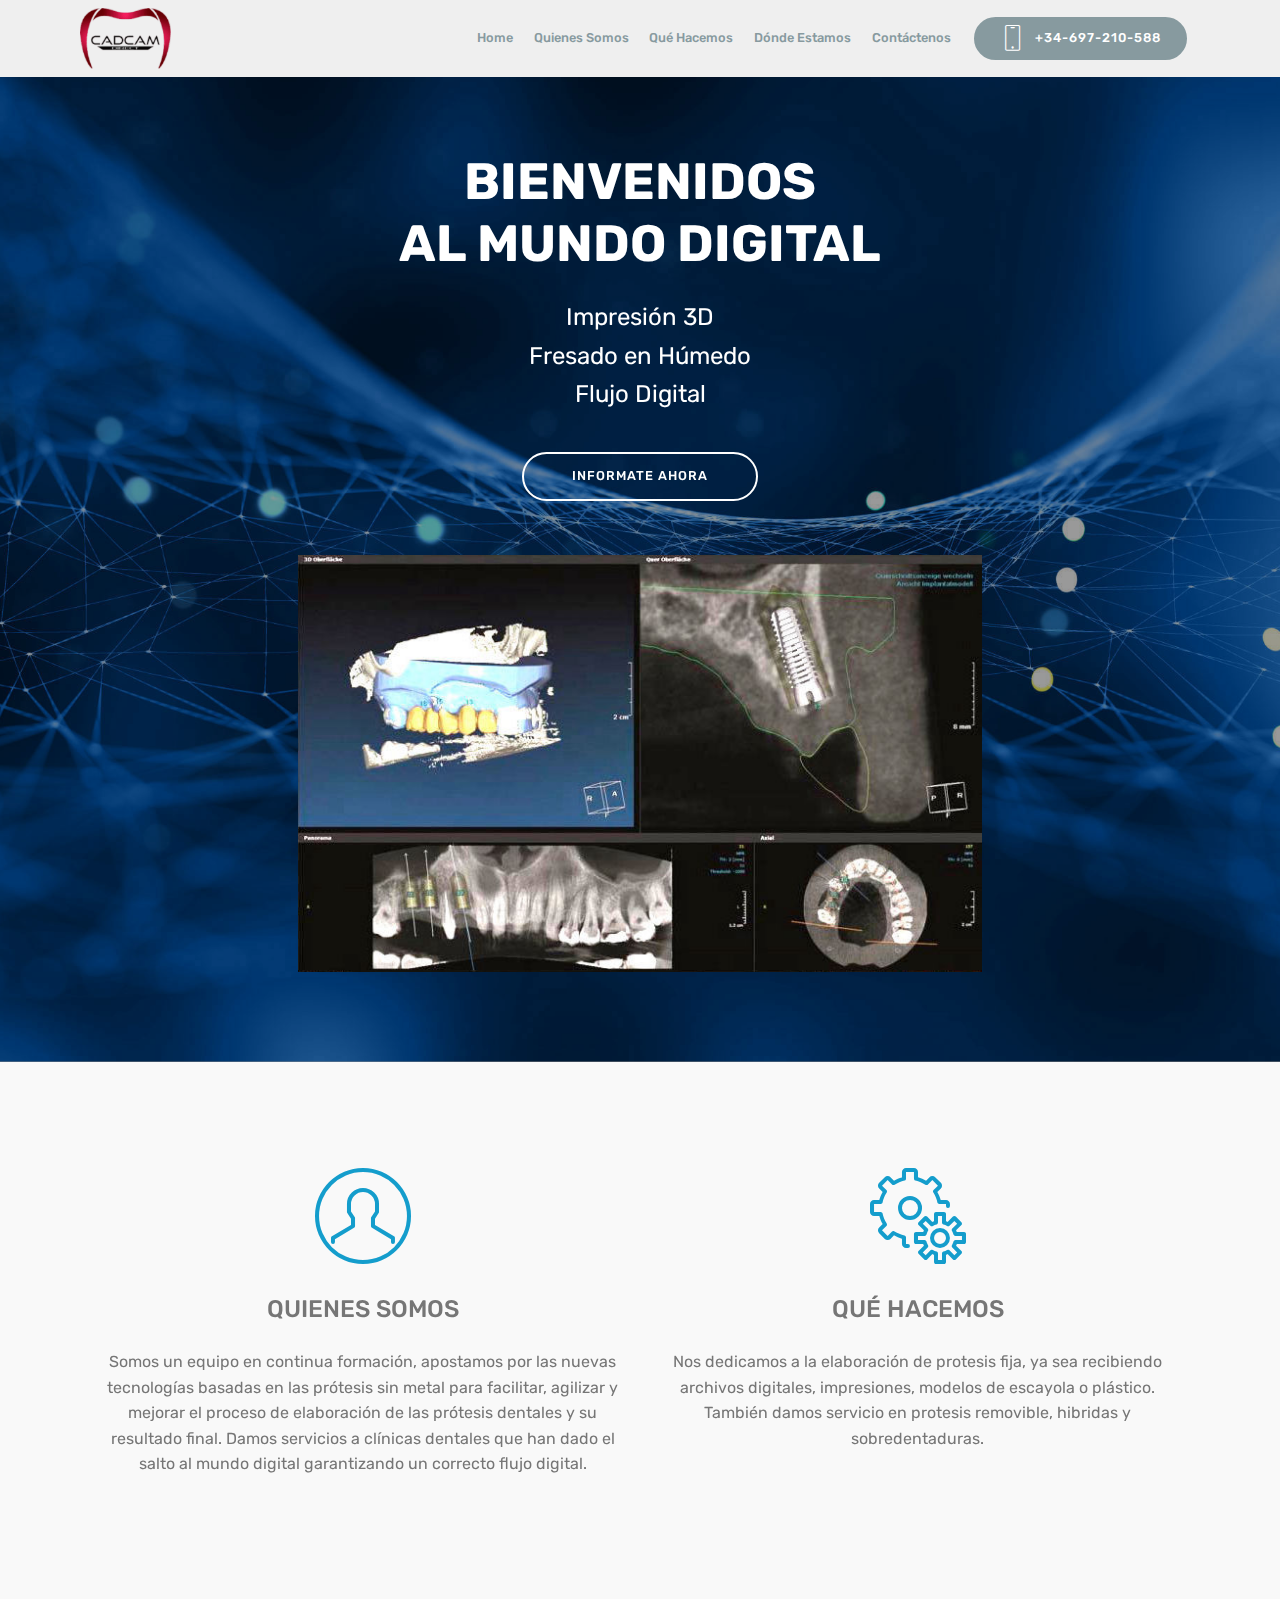
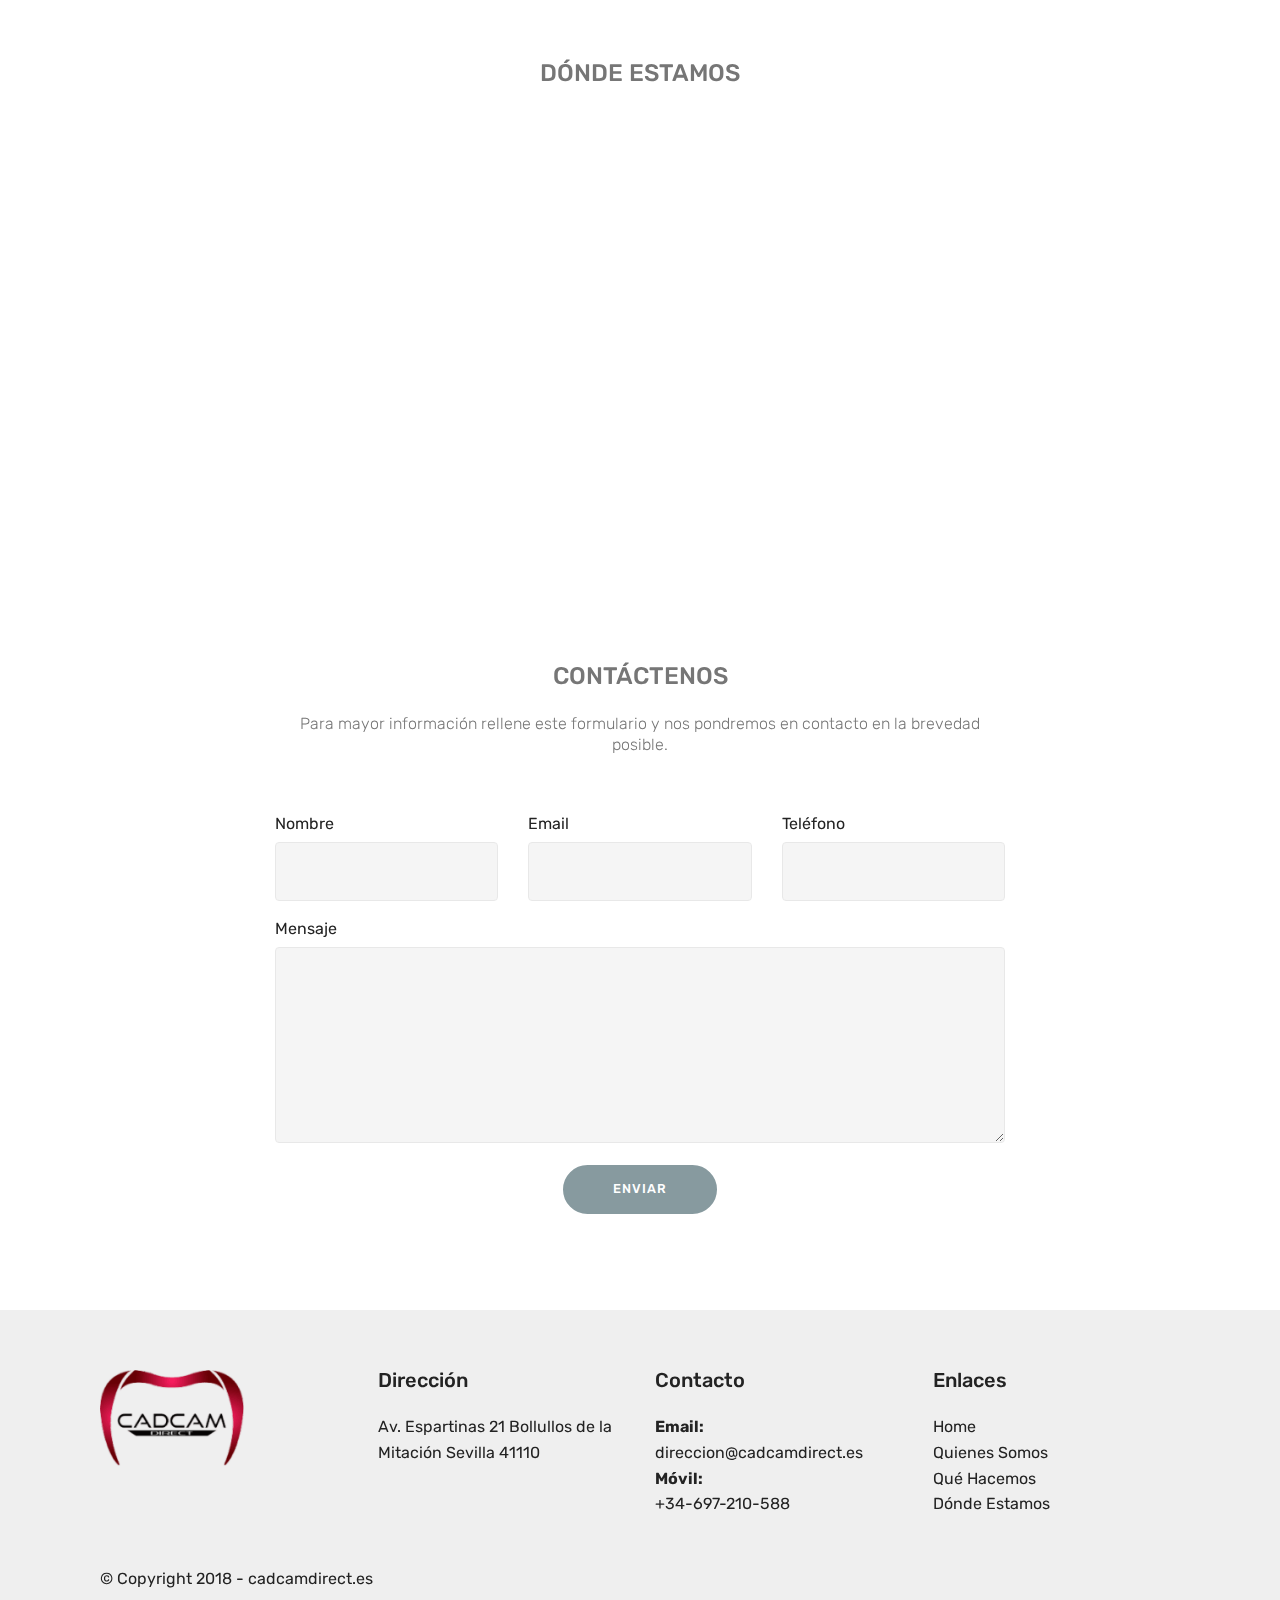
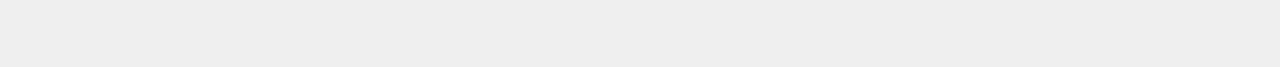
<file: index.html>
<!DOCTYPE html>
<html >
<head>
  <!-- Site made with Mobirise Website Builder v4.8.7, https://mobirise.com -->
  <meta charset="UTF-8">
  <meta http-equiv="X-UA-Compatible" content="IE=edge">
  <meta name="generator" content="Mobirise v4.8.7, mobirise.com">
  <meta name="viewport" content="width=device-width, initial-scale=1, minimum-scale=1">
  <link rel="shortcut icon" href="assets/images/logocadcam2-1-144x96.png" type="image/x-icon">
  <meta name="description" content="">
  <title>CadCam3D</title>
  <link rel="stylesheet" href="assets/web/assets/mobirise-icons/mobirise-icons.css">
  <link rel="stylesheet" href="assets/tether/tether.min.css">
  <link rel="stylesheet" href="assets/bootstrap/css/bootstrap.min.css">
  <link rel="stylesheet" href="assets/bootstrap/css/bootstrap-grid.min.css">
  <link rel="stylesheet" href="assets/bootstrap/css/bootstrap-reboot.min.css">
  <link rel="stylesheet" href="assets/dropdown/css/style.css">
  <link rel="stylesheet" href="assets/socicon/css/styles.css">
  <link rel="stylesheet" href="assets/theme/css/style.css">
  <link rel="stylesheet" href="assets/mobirise/css/mbr-additional.css" type="text/css">
  
  
  
</head>
<body>
  <section class="menu cid-r7zgqyjA3T" once="menu" id="menu2-6">

    

    <nav class="navbar navbar-expand beta-menu navbar-dropdown align-items-center navbar-fixed-top navbar-toggleable-sm">
        <button class="navbar-toggler navbar-toggler-right" type="button" data-toggle="collapse" data-target="#navbarSupportedContent" aria-controls="navbarSupportedContent" aria-expanded="false" aria-label="Toggle navigation">
            <div class="hamburger">
                <span></span>
                <span></span>
                <span></span>
                <span></span>
            </div>
        </button>
        <div class="menu-logo">
            <div class="navbar-brand">
                <span class="navbar-logo">
                    <a href="#top">
                        <img src="assets/images/logocadcam2-1-144x96.png" alt="Mobirise" title="" style="height: 3.8rem;">
                    </a>
                </span>
                
            </div>
        </div>
        <div class="collapse navbar-collapse" id="navbarSupportedContent">
            <ul class="navbar-nav nav-dropdown" data-app-modern-menu="true"><li class="nav-item">
                    <a class="nav-link link text-warning display-4" href="index.html#header4-8">
                        Home</a>
                </li>
                <li class="nav-item">
                    <a class="nav-link link text-warning display-4" href="index.html#features1-9">
                        Quienes Somos</a>
                </li><li class="nav-item"><a class="nav-link link text-warning display-4" href="index.html#features1-9">
                        Qué Hacemos</a></li><li class="nav-item"><a class="nav-link link text-warning display-4" href="index.html#social-buttons1-g">
                        Dónde Estamos</a></li><li class="nav-item"><a class="nav-link link text-warning display-4" href="index.html#form1-d">
                        Contáctenos</a></li></ul>
            <div class="navbar-buttons mbr-section-btn"><a class="btn btn-sm btn-warning display-4" href="tel:+34-697-210588">
                    <span class="btn-icon mbri-mobile mbr-iconfont mbr-iconfont-btn">
                    </span>
                    +34-697-210-588</a></div>
        </div>
    </nav>
</section>

<section class="engine"><a href="https://mobirise.info/n">free simple website templates</a></section><section class="header4 cid-rc0pIHsHCA mbr-parallax-background" id="header4-r">

    

    <div class="mbr-overlay" style="opacity: 0.4; background-color: rgb(0, 0, 0);">
    </div>

    <div class="container">
        <div class="row justify-content-md-center">
            <div class="media-content col-md-10">
                <h1 class="mbr-section-title align-center mbr-white pb-3 mbr-bold mbr-fonts-style display-2"><div><br></div><div>BIENVENIDOS</div><div>AL MUNDO DIGITAL</div></h1>
                
                <div class="mbr-text align-center mbr-white pb-3">
                    <p class="mbr-text mbr-fonts-style display-5">Impresión 3D<br>Fresado en Húmedo<br>Flujo Digital</p>
                </div>
                <div class="mbr-section-btn align-center"><a class="btn btn-md btn-white-outline display-4" href="index.html#form1-d">INFORMATE AHORA</a></div>
            </div>
            <div class="mbr-figure pt-5">
                <img src="assets/images/imagen3d-699x426.jpg" alt="Mobirise" title="" style="width: 60%;">
            </div>
        </div>
    </div>
</section>

<section class="features1 cid-r7zk36nXc2" id="features1-9">
    
    

    
    <div class="container">
        <div class="media-container-row">

            <div class="card p-3 col-12 col-md-6">
                <div class="card-img pb-3">
                    <span class="mbr-iconfont mbri-user"></span>
                </div>
                <div class="card-box">
                    <h4 class="card-title py-3 mbr-fonts-style display-5">
                        QUIENES SOMOS</h4>
                    <p class="mbr-text mbr-fonts-style display-7">
                        Somos un equipo en continua formación, apostamos por las nuevas tecnologías basadas en las prótesis sin metal para facilitar, agilizar y mejorar el proceso de elaboración de las prótesis dentales y su resultado final. Damos servicios a clínicas dentales que han dado el salto al mundo digital garantizando un correcto flujo digital.</p>
                </div>
            </div>

            <div class="card p-3 col-12 col-md-6">
                <div class="card-img pb-3">
                    <span class="mbr-iconfont mbri-setting"></span>
                </div>
                <div class="card-box">
                    <h4 class="card-title py-3 mbr-fonts-style display-5">
                        QUÉ HACEMOS</h4>
                    <p class="mbr-text mbr-fonts-style display-7">
                        Nos dedicamos a la elaboración de protesis fija, ya sea recibiendo archivos digitales, impresiones, modelos de escayola o plástico. También damos servicio en protesis removible, hibridas y sobredentaduras.
                    </p>
                </div>
            </div>

            

            

        </div>

    </div>

</section>

<section class="cid-r7zvns62jL" id="social-buttons1-g">
    
    

    

    <div class="container">
        <div class="media-container-row">
            <div class="col-md-8 align-center">
                <h2 class="pb-3 mbr-section-title mbr-fonts-style display-5">
                    DÓNDE ESTAMOS</h2>
                <div>
                    <div class="mbr-social-likes" data-counters="false">
                        
                        
                        
                        
                        
                    </div>
                </div>
            </div>
        </div>
    </div>
</section>

<section class="map2 cid-r7Arsg4E8e" id="map2-k">

    

    <div class="container">
        <div class="media-container-row">
            <div class="col-md-8">
                <div class="google-map"><iframe frameborder="0" style="border:0" src="https://www.google.com/maps/embed/v1/place?key=AIzaSyA0Dx_boXQiwvdz8sJHoYeZNVTdoWONYkU&amp;q=place_id:ChIJk-pH7MwTEg0R0F_8OVMTcSA" allowfullscreen=""></iframe></div>
        </div>
    </div>
</div></section>

<section class="mbr-section form1 cid-r7zmD9y3Pp" id="form1-d">

    

    
    <div class="container">
        <div class="row justify-content-center">
            <div class="title col-12 col-lg-8">
                <h2 class="mbr-section-title align-center pb-3 mbr-fonts-style display-5">
                    CONTÁCTENOS</h2>
                <h3 class="mbr-section-subtitle align-center mbr-light pb-3 mbr-fonts-style display-7">Para mayor información rellene este formulario y nos pondremos en contacto en la brevedad posible.</h3>
            </div>
        </div>
    </div>
    <div class="container">
        <div class="row justify-content-center">
            <div class="media-container-column col-lg-8" data-form-type="formoid">
                    <div data-form-alert="" hidden="">Su mensaje ha sido enviado con éxito!</div>
            
                    <form class="mbr-form" action="https://mobirise.com/" method="post" data-form-title="Mobirise Form"><input type="hidden" name="email" data-form-email="true" value="U2+GFE/ZWDcPtVISNR57mfkGJNtbFf5xj3c6Do82jlodChCJR8cFSqf6gybKO86dR/tQnLbz4XIDcoOVbWf2Vfy1oYPDkUV7MxpfiZL5mij0fFsMZycaBFgKyZ7K0pHx">
                        <div class="row row-sm-offset">
                            <div class="col-md-4 multi-horizontal" data-for="name">
                                <div class="form-group">
                                    <label class="form-control-label mbr-fonts-style display-7" for="name-form1-d">Nombre</label>
                                    <input type="text" class="form-control" name="name" data-form-field="Name" required="" id="name-form1-d">
                                </div>
                            </div>
                            <div class="col-md-4 multi-horizontal" data-for="email">
                                <div class="form-group">
                                    <label class="form-control-label mbr-fonts-style display-7" for="email-form1-d">Email</label>
                                    <input type="email" class="form-control" name="email" data-form-field="Email" required="" id="email-form1-d">
                                </div>
                            </div>
                            <div class="col-md-4 multi-horizontal" data-for="phone">
                                <div class="form-group">
                                    <label class="form-control-label mbr-fonts-style display-7" for="phone-form1-d">Teléfono</label>
                                    <input type="tel" class="form-control" name="phone" data-form-field="Phone" id="phone-form1-d">
                                </div>
                            </div>
                        </div>
                        <div class="form-group" data-for="message">
                            <label class="form-control-label mbr-fonts-style display-7" for="message-form1-d">Mensaje</label>
                            <textarea type="text" class="form-control" name="message" rows="7" data-form-field="Message" id="message-form1-d"></textarea>
                        </div>
            
                        <span class="input-group-btn"><button href="" type="submit" class="btn btn-form btn-warning display-4">ENVIAR</button></span>
                    </form>
            </div>
        </div>
    </div>
</section>

<section class="cid-rbaqBPRVn0" id="footer1-r">

    

    

    <div class="container">
        <div class="media-container-row content text-white">
            <div class="col-12 col-md-3">
                <div class="media-wrap">
                    <a href="#top">
                        <img src="assets/images/logocadcam2-1-170x113.png" alt="Mobirise" title="">
                    </a>
                </div>
            </div>
            <div class="col-12 col-md-3 mbr-fonts-style display-7">
                <h5 class="pb-3">
                    Dirección</h5>
                <p class="mbr-text">Av. Espartinas 21 Bollullos de la Mitación Sevilla 41110 &nbsp;</p>
            </div>
            <div class="col-12 col-md-3 mbr-fonts-style display-7">
                <h5 class="pb-3">
                    Contacto</h5>
                <p class="mbr-text"><strong>
                    Email:</strong> <a href="mailto:direccion@cadcamdirect.es">direccion@cadcamdirect.es</a>                    <br><strong>Móvil:&nbsp;                     </strong><br>+34-697-210-588<br></p>
            </div>
            <div class="col-12 col-md-3 mbr-fonts-style display-7">
                <h5 class="pb-3">
                    Enlaces</h5>
                <p class="mbr-text"><a href="#top">Home</a> <br><a href="index.html#features1-9">Quienes Somos</a> <br><a href="index.html#features1-9">Qué Hacemos</a> <br><a href="index.html#social-buttons1-g">Dónde Estamos</a>&nbsp;<br></p>
            </div>
        </div>
        <div class="footer-lower">
            <div class="media-container-row">
                <div class="col-sm-12">
                    <hr>
                </div>
            </div>
            <div class="media-container-row mbr-white">
                <div class="col-sm-6 copyright">
                    <p class="mbr-text mbr-fonts-style display-7"><a href="#top">
                        © Copyright 2018 - cadcamdirect.es</a></p>
                </div>
                <div class="col-md-6">
                    
                </div>
            </div>
        </div>
    </div>
</section>


  <script src="assets/web/assets/jquery/jquery.min.js"></script>
  <script src="assets/popper/popper.min.js"></script>
  <script src="assets/tether/tether.min.js"></script>
  <script src="assets/bootstrap/js/bootstrap.min.js"></script>
  <script src="assets/smoothscroll/smooth-scroll.js"></script>
  <script src="assets/dropdown/js/script.min.js"></script>
  <script src="assets/touchswipe/jquery.touch-swipe.min.js"></script>
  <script src="assets/parallax/jarallax.min.js"></script>
  <script src="assets/sociallikes/social-likes.js"></script>
  <script src="assets/theme/js/script.js"></script>
  <script src="assets/formoid/formoid.min.js"></script>
  
  
</body>
</html>
</file>
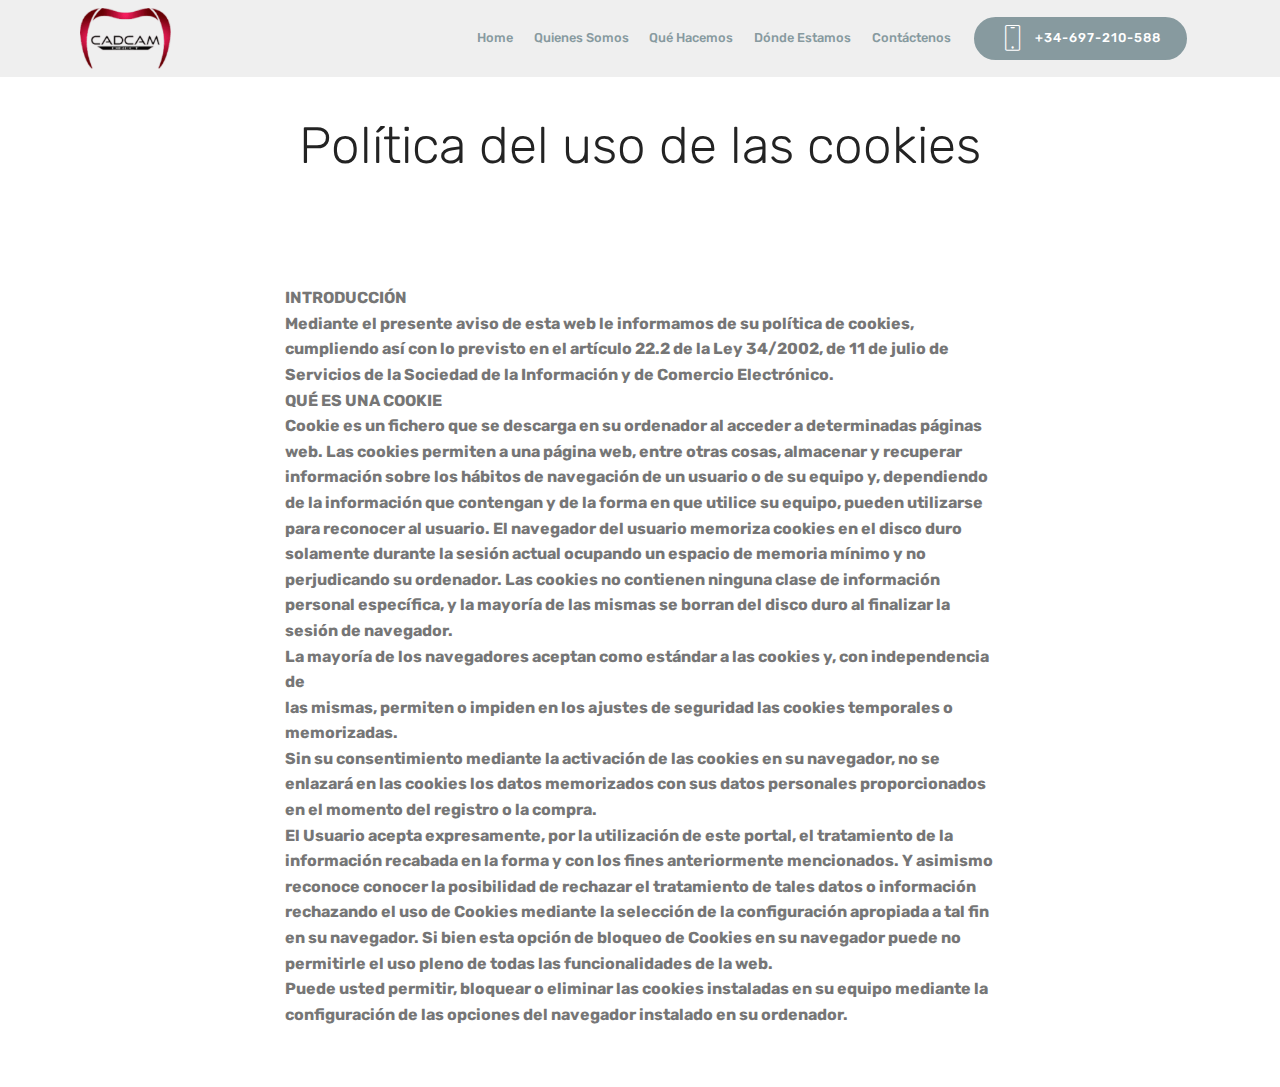
<file: page1.html>
<!DOCTYPE html>
<html >
<head>
  <!-- Site made with Mobirise Website Builder v4.8.7, https://mobirise.com -->
  <meta charset="UTF-8">
  <meta http-equiv="X-UA-Compatible" content="IE=edge">
  <meta name="generator" content="Mobirise v4.8.7, mobirise.com">
  <meta name="viewport" content="width=device-width, initial-scale=1, minimum-scale=1">
  <link rel="shortcut icon" href="assets/images/logocadcam2-1-144x96.png" type="image/x-icon">
  <meta name="description" content="Site Builder Description">
  <title>Politica Cookies</title>
  <link rel="stylesheet" href="assets/web/assets/mobirise-icons/mobirise-icons.css">
  <link rel="stylesheet" href="assets/tether/tether.min.css">
  <link rel="stylesheet" href="assets/bootstrap/css/bootstrap.min.css">
  <link rel="stylesheet" href="assets/bootstrap/css/bootstrap-grid.min.css">
  <link rel="stylesheet" href="assets/bootstrap/css/bootstrap-reboot.min.css">
  <link rel="stylesheet" href="assets/dropdown/css/style.css">
  <link rel="stylesheet" href="assets/theme/css/style.css">
  <link rel="stylesheet" href="assets/mobirise/css/mbr-additional.css" type="text/css">
  
  
  
</head>
<body>
  <section class="menu cid-r7zgqyjA3T" once="menu" id="menu2-n">

    

    <nav class="navbar navbar-expand beta-menu navbar-dropdown align-items-center navbar-fixed-top navbar-toggleable-sm">
        <button class="navbar-toggler navbar-toggler-right" type="button" data-toggle="collapse" data-target="#navbarSupportedContent" aria-controls="navbarSupportedContent" aria-expanded="false" aria-label="Toggle navigation">
            <div class="hamburger">
                <span></span>
                <span></span>
                <span></span>
                <span></span>
            </div>
        </button>
        <div class="menu-logo">
            <div class="navbar-brand">
                <span class="navbar-logo">
                    <a href="#top">
                        <img src="assets/images/logocadcam2-1-144x96.png" alt="Mobirise" title="" style="height: 3.8rem;">
                    </a>
                </span>
                
            </div>
        </div>
        <div class="collapse navbar-collapse" id="navbarSupportedContent">
            <ul class="navbar-nav nav-dropdown" data-app-modern-menu="true"><li class="nav-item">
                    <a class="nav-link link text-warning display-4" href="index.html#header4-8">
                        Home</a>
                </li>
                <li class="nav-item">
                    <a class="nav-link link text-warning display-4" href="index.html#features1-9">
                        Quienes Somos</a>
                </li><li class="nav-item"><a class="nav-link link text-warning display-4" href="index.html#features1-9">
                        Qué Hacemos</a></li><li class="nav-item"><a class="nav-link link text-warning display-4" href="index.html#social-buttons1-g">
                        Dónde Estamos</a></li><li class="nav-item"><a class="nav-link link text-warning display-4" href="index.html#form1-d">
                        Contáctenos</a></li></ul>
            <div class="navbar-buttons mbr-section-btn"><a class="btn btn-sm btn-warning display-4" href="tel:+34-697-210588">
                    <span class="btn-icon mbri-mobile mbr-iconfont mbr-iconfont-btn">
                    </span>
                    +34-697-210-588</a></div>
        </div>
    </nav>
</section>

<section class="engine"><a href="https://mobirise.info/l">free website templates</a></section><section class="mbr-section content4 cid-raT1S53VO5" id="content4-p">

    

    <div class="container">
        <div class="media-container-row">
            <div class="title col-12 col-md-8">
                <h2 class="align-center pb-3 mbr-fonts-style display-2">
                    Política del uso de las cookies</h2>
                
                
            </div>
        </div>
    </div>
</section>

<section class="mbr-section article content1 cid-raT1UecqVL" id="content1-q">
    
     

    <div class="container">
        <div class="media-container-row">
            <div class="mbr-text col-12 col-md-8 mbr-fonts-style display-7"><div><strong>INTRODUCCIÓN
</strong></div><div><strong>
</strong></div><div><strong>Mediante el presente aviso de esta web le informamos de su política de cookies, cumpliendo así con lo previsto en el artículo 22.2 de la Ley 34/2002, de 11 de julio de Servicios de la Sociedad de la Información y de Comercio Electrónico.
</strong></div><div><strong>
</strong></div><div><strong>QUÉ ES UNA COOKIE
</strong></div><div><strong>
</strong></div><div><strong>Cookie es un fichero que se descarga en su ordenador al acceder a determinadas páginas web. Las cookies permiten a una página web, entre otras cosas, almacenar y recuperar información sobre los hábitos de navegación de un usuario o de su equipo y, dependiendo de la información que contengan y de la forma en que utilice su equipo, pueden utilizarse para reconocer al usuario. El navegador del usuario memoriza cookies en el disco duro solamente durante la sesión actual ocupando un espacio de memoria mínimo y no perjudicando su ordenador. Las cookies no contienen ninguna clase de información personal específica, y la mayoría de las mismas se borran del disco duro al finalizar la sesión de navegador.
</strong></div><div><strong>
</strong></div><div><strong>La mayoría de los navegadores aceptan como estándar a las cookies y, con independencia de
</strong></div><div><strong>
</strong></div><div><strong>las mismas, permiten o impiden en los ajustes de seguridad las cookies temporales o
</strong></div><div><strong>
</strong></div><div><strong>memorizadas.
</strong></div><div><strong>
</strong></div><div><strong>Sin su consentimiento mediante la activación de las cookies en su navegador, no se enlazará en las cookies los datos memorizados con sus datos personales proporcionados en el momento del registro o la compra.
</strong></div><div><strong>
</strong></div><div><strong>El Usuario acepta expresamente, por la utilización de este portal, el tratamiento de la información recabada en la forma y con los fines anteriormente mencionados. Y asimismo reconoce conocer la posibilidad de rechazar el tratamiento de tales datos o información rechazando el uso de Cookies mediante la selección de la configuración apropiada a tal fin en su navegador. Si bien esta opción de bloqueo de Cookies en su navegador puede no permitirle el uso pleno de todas las funcionalidades de la web.
</strong></div><div><strong>
</strong></div><div><strong>Puede usted permitir, bloquear o eliminar las cookies instaladas en su equipo mediante la configuración de las opciones del navegador instalado en su ordenador.</strong></div></div>
        </div>
    </div>
</section>


  <script src="assets/web/assets/jquery/jquery.min.js"></script>
  <script src="assets/popper/popper.min.js"></script>
  <script src="assets/tether/tether.min.js"></script>
  <script src="assets/bootstrap/js/bootstrap.min.js"></script>
  <script src="assets/smoothscroll/smooth-scroll.js"></script>
  <script src="assets/dropdown/js/script.min.js"></script>
  <script src="assets/touchswipe/jquery.touch-swipe.min.js"></script>
  <script src="assets/theme/js/script.js"></script>
  
  
</body>
</html>
</file>
<file: assets/web/assets/mobirise-icons/mobirise-icons.css>
@font-face {
  font-family: 'MobiriseIcons';
  src:  url('mobirise-icons.eot?spat4u');
  src:  url('mobirise-icons.eot?spat4u#iefix') format('embedded-opentype'),
    url('mobirise-icons.ttf?spat4u') format('truetype'),
    url('mobirise-icons.woff?spat4u') format('woff'),
    url('mobirise-icons.svg?spat4u#MobiriseIcons') format('svg');
  font-weight: normal;
  font-style: normal;
}

[class^="mbri-"], [class*=" mbri-"] {
  /* use !important to prevent issues with browser extensions that change fonts */
  font-family: MobiriseIcons !important;
  speak: none;
  font-style: normal;
  font-weight: normal;
  font-variant: normal;
  text-transform: none;
  line-height: 1;

  /* Better Font Rendering =========== */
  -webkit-font-smoothing: antialiased;
  -moz-osx-font-smoothing: grayscale;
}

.mbri-add-submenu:before {
  content: "\e900";
}
.mbri-alert:before {
  content: "\e901";
}
.mbri-align-center:before {
  content: "\e902";
}
.mbri-align-justify:before {
  content: "\e903";
}
.mbri-align-left:before {
  content: "\e904";
}
.mbri-align-right:before {
  content: "\e905";
}
.mbri-android:before {
  content: "\e906";
}
.mbri-apple:before {
  content: "\e907";
}
.mbri-arrow-down:before {
  content: "\e908";
}
.mbri-arrow-next:before {
  content: "\e909";
}
.mbri-arrow-prev:before {
  content: "\e90a";
}
.mbri-arrow-up:before {
  content: "\e90b";
}
.mbri-bold:before {
  content: "\e90c";
}
.mbri-bookmark:before {
  content: "\e90d";
}
.mbri-bootstrap:before {
  content: "\e90e";
}
.mbri-briefcase:before {
  content: "\e90f";
}
.mbri-browse:before {
  content: "\e910";
}
.mbri-bulleted-list:before {
  content: "\e911";
}
.mbri-calendar:before {
  content: "\e912";
}
.mbri-camera:before {
  content: "\e913";
}
.mbri-cart-add:before {
  content: "\e914";
}
.mbri-cart-full:before {
  content: "\e915";
}
.mbri-cash:before {
  content: "\e916";
}
.mbri-change-style:before {
  content: "\e917";
}
.mbri-chat:before {
  content: "\e918";
}
.mbri-clock:before {
  content: "\e919";
}
.mbri-close:before {
  content: "\e91a";
}
.mbri-cloud:before {
  content: "\e91b";
}
.mbri-code:before {
  content: "\e91c";
}
.mbri-contact-form:before {
  content: "\e91d";
}
.mbri-credit-card:before {
  content: "\e91e";
}
.mbri-cursor-click:before {
  content: "\e91f";
}
.mbri-cust-feedback:before {
  content: "\e920";
}
.mbri-database:before {
  content: "\e921";
}
.mbri-delivery:before {
  content: "\e922";
}
.mbri-desktop:before {
  content: "\e923";
}
.mbri-devices:before {
  content: "\e924";
}
.mbri-down:before {
  content: "\e925";
}
.mbri-download:before {
  content: "\e989";
}
.mbri-drag-n-drop:before {
  content: "\e927";
}
.mbri-drag-n-drop2:before {
  content: "\e928";
}
.mbri-edit:before {
  content: "\e929";
}
.mbri-edit2:before {
  content: "\e92a";
}
.mbri-error:before {
  content: "\e92b";
}
.mbri-extension:before {
  content: "\e92c";
}
.mbri-features:before {
  content: "\e92d";
}
.mbri-file:before {
  content: "\e92e";
}
.mbri-flag:before {
  content: "\e92f";
}
.mbri-folder:before {
  content: "\e930";
}
.mbri-gift:before {
  content: "\e931";
}
.mbri-github:before {
  content: "\e932";
}
.mbri-globe:before {
  content: "\e933";
}
.mbri-globe-2:before {
  content: "\e934";
}
.mbri-growing-chart:before {
  content: "\e935";
}
.mbri-hearth:before {
  content: "\e936";
}
.mbri-help:before {
  content: "\e937";
}
.mbri-home:before {
  content: "\e938";
}
.mbri-hot-cup:before {
  content: "\e939";
}
.mbri-idea:before {
  content: "\e93a";
}
.mbri-image-gallery:before {
  content: "\e93b";
}
.mbri-image-slider:before {
  content: "\e93c";
}
.mbri-info:before {
  content: "\e93d";
}
.mbri-italic:before {
  content: "\e93e";
}
.mbri-key:before {
  content: "\e93f";
}
.mbri-laptop:before {
  content: "\e940";
}
.mbri-layers:before {
  content: "\e941";
}
.mbri-left-right:before {
  content: "\e942";
}
.mbri-left:before {
  content: "\e943";
}
.mbri-letter:before {
  content: "\e944";
}
.mbri-like:before {
  content: "\e945";
}
.mbri-link:before {
  content: "\e946";
}
.mbri-lock:before {
  content: "\e947";
}
.mbri-login:before {
  content: "\e948";
}
.mbri-logout:before {
  content: "\e949";
}
.mbri-magic-stick:before {
  content: "\e94a";
}
.mbri-map-pin:before {
  content: "\e94b";
}
.mbri-menu:before {
  content: "\e94c";
}
.mbri-mobile:before {
  content: "\e94d";
}
.mbri-mobile2:before {
  content: "\e94e";
}
.mbri-mobirise:before {
  content: "\e94f";
}
.mbri-more-horizontal:before {
  content: "\e950";
}
.mbri-more-vertical:before {
  content: "\e951";
}
.mbri-music:before {
  content: "\e952";
}
.mbri-new-file:before {
  content: "\e953";
}
.mbri-numbered-list:before {
  content: "\e954";
}
.mbri-opened-folder:before {
  content: "\e955";
}
.mbri-pages:before {
  content: "\e956";
}
.mbri-paper-plane:before {
  content: "\e957";
}
.mbri-paperclip:before {
  content: "\e958";
}
.mbri-photo:before {
  content: "\e959";
}
.mbri-photos:before {
  content: "\e95a";
}
.mbri-pin:before {
  content: "\e95b";
}
.mbri-play:before {
  content: "\e95c";
}
.mbri-plus:before {
  content: "\e95d";
}
.mbri-preview:before {
  content: "\e95e";
}
.mbri-print:before {
  content: "\e95f";
}
.mbri-protect:before {
  content: "\e960";
}
.mbri-question:before {
  content: "\e961";
}
.mbri-quote-left:before {
  content: "\e962";
}
.mbri-quote-right:before {
  content: "\e963";
}
.mbri-refresh:before {
  content: "\e964";
}
.mbri-responsive:before {
  content: "\e965";
}
.mbri-right:before {
  content: "\e966";
}
.mbri-rocket:before {
  content: "\e967";
}
.mbri-sad-face:before {
  content: "\e968";
}
.mbri-sale:before {
  content: "\e969";
}
.mbri-save:before {
  content: "\e96a";
}
.mbri-search:before {
  content: "\e96b";
}
.mbri-setting:before {
  content: "\e96c";
}
.mbri-setting2:before {
  content: "\e96d";
}
.mbri-setting3:before {
  content: "\e96e";
}
.mbri-share:before {
  content: "\e96f";
}
.mbri-shopping-bag:before {
  content: "\e970";
}
.mbri-shopping-basket:before {
  content: "\e971";
}
.mbri-shopping-cart:before {
  content: "\e972";
}
.mbri-sites:before {
  content: "\e973";
}
.mbri-smile-face:before {
  content: "\e974";
}
.mbri-speed:before {
  content: "\e975";
}
.mbri-star:before {
  content: "\e976";
}
.mbri-success:before {
  content: "\e977";
}
.mbri-sun:before {
  content: "\e978";
}
.mbri-sun2:before {
  content: "\e979";
}
.mbri-tablet:before {
  content: "\e97a";
}
.mbri-tablet-vertical:before {
  content: "\e97b";
}
.mbri-target:before {
  content: "\e97c";
}
.mbri-timer:before {
  content: "\e97d";
}
.mbri-to-ftp:before {
  content: "\e97e";
}
.mbri-to-local-drive:before {
  content: "\e97f";
}
.mbri-touch-swipe:before {
  content: "\e980";
}
.mbri-touch:before {
  content: "\e981";
}
.mbri-trash:before {
  content: "\e982";
}
.mbri-underline:before {
  content: "\e983";
}
.mbri-unlink:before {
  content: "\e984";
}
.mbri-unlock:before {
  content: "\e985";
}
.mbri-up-down:before {
  content: "\e986";
}
.mbri-up:before {
  content: "\e987";
}
.mbri-update:before {
  content: "\e988";
}
.mbri-upload:before {
 content: "\e926"; 
}
.mbri-user:before {
  content: "\e98a";
}
.mbri-user2:before {
  content: "\e98b";
}
.mbri-users:before {
  content: "\e98c";
}
.mbri-video:before {
  content: "\e98d";
}
.mbri-video-play:before {
  content: "\e98e";
}
.mbri-watch:before {
  content: "\e98f";
}
.mbri-website-theme:before {
  content: "\e990";
}
.mbri-wifi:before {
  content: "\e991";
}
.mbri-windows:before {
  content: "\e992";
}
.mbri-zoom-out:before {
  content: "\e993";
}
.mbri-redo:before {
  content: "\e994";
}
.mbri-undo:before {
  content: "\e995";
}
</file>
<file: assets/dropdown/css/style.css>
.navbar-dropdown {
  left: 0;
  padding: 0;
  position: absolute;
  right: 0;
  top: 0;
  transition: all 0.45s ease;
  z-index: 1030;
  background: #282828; }
  .navbar-dropdown .navbar-logo {
    margin-right: 0.8rem;
    transition: margin 0.3s ease-in-out;
    vertical-align: middle; }
    .navbar-dropdown .navbar-logo img {
      height: 3.125rem;
      transition: all 0.3s ease-in-out; }
    .navbar-dropdown .navbar-logo.mbr-iconfont {
      font-size: 3.125rem;
      line-height: 3.125rem; }
  .navbar-dropdown .navbar-caption {
    font-weight: 700;
    white-space: normal;
    vertical-align: -4px;
    line-height: 3.125rem !important; }
    .navbar-dropdown .navbar-caption, .navbar-dropdown .navbar-caption:hover {
      color: inherit;
      text-decoration: none; }
  .navbar-dropdown .mbr-iconfont + .navbar-caption {
    vertical-align: -1px; }
  .navbar-dropdown.navbar-fixed-top {
    position: fixed; }
  .navbar-dropdown .navbar-brand span {
    vertical-align: -4px; }
  .navbar-dropdown.bg-color.transparent {
    background: none; }
  .navbar-dropdown.navbar-short .navbar-brand {
    padding: 0.625rem 0; }
    .navbar-dropdown.navbar-short .navbar-brand span {
      vertical-align: -1px; }
  .navbar-dropdown.navbar-short .navbar-caption {
    line-height: 2.375rem !important;
    vertical-align: -2px; }
  .navbar-dropdown.navbar-short .navbar-logo {
    margin-right: 0.5rem; }
    .navbar-dropdown.navbar-short .navbar-logo img {
      height: 2.375rem; }
    .navbar-dropdown.navbar-short .navbar-logo.mbr-iconfont {
      font-size: 2.375rem;
      line-height: 2.375rem; }
  .navbar-dropdown.navbar-short .mbr-table-cell {
    height: 3.625rem; }
  .navbar-dropdown .navbar-close {
    left: 0.6875rem;
    position: fixed;
    top: 0.75rem;
    z-index: 1000; }
  .navbar-dropdown .hamburger-icon {
    content: "";
    display: inline-block;
    vertical-align: middle;
    width: 16px;
    -webkit-box-shadow: 0 -6px 0 1px #282828,0 0 0 1px #282828,0 6px 0 1px #282828;
    -moz-box-shadow: 0 -6px 0 1px #282828,0 0 0 1px #282828,0 6px 0 1px #282828;
    box-shadow: 0 -6px 0 1px #282828,0 0 0 1px #282828,0 6px 0 1px #282828; }

.dropdown-menu .dropdown-toggle[data-toggle="dropdown-submenu"]::after {
  border-bottom: 0.35em solid transparent;
  border-left: 0.35em solid;
  border-right: 0;
  border-top: 0.35em solid transparent;
  margin-left: 0.3rem; }

.dropdown-menu .dropdown-item:focus {
  outline: 0; }

.nav-dropdown {
  font-size: 0.75rem;
  font-weight: 500;
  height: auto !important; }
  .nav-dropdown .nav-btn {
    padding-left: 1rem; }
  .nav-dropdown .link {
    margin: .667em 1.667em;
    font-weight: 500;
    padding: 0;
    transition: color .2s ease-in-out; }
    .nav-dropdown .link.dropdown-toggle {
      margin-right: 2.583em; }
      .nav-dropdown .link.dropdown-toggle::after {
        margin-left: .25rem;
        border-top: 0.35em solid;
        border-right: 0.35em solid transparent;
        border-left: 0.35em solid transparent;
        border-bottom: 0; }
      .nav-dropdown .link.dropdown-toggle[aria-expanded="true"] {
        margin: 0;
        padding: 0.667em 3.263em  0.667em 1.667em; }
  .nav-dropdown .link::after,
  .nav-dropdown .dropdown-item::after {
    color: inherit; }
  .nav-dropdown .btn {
    font-size: 0.75rem;
    font-weight: 700;
    letter-spacing: 0;
    margin-bottom: 0;
    padding-left: 1.25rem;
    padding-right: 1.25rem; }
  .nav-dropdown .dropdown-menu {
    border-radius: 0;
    border: 0;
    left: 0;
    margin: 0;
    padding-bottom: 1.25rem;
    padding-top: 1.25rem;
    position: relative; }
  .nav-dropdown .dropdown-submenu {
    margin-left: 0.125rem;
    top: 0; }
  .nav-dropdown .dropdown-item {
    font-weight: 500;
    line-height: 2;
    padding: 0.3846em 4.615em 0.3846em 1.5385em;
    position: relative;
    transition: color .2s ease-in-out, background-color .2s ease-in-out; }
    .nav-dropdown .dropdown-item::after {
      margin-top: -0.3077em;
      position: absolute;
      right: 1.1538em;
      top: 50%; }
    .nav-dropdown .dropdown-item:focus, .nav-dropdown .dropdown-item:hover {
      background: none; }

@media (max-width: 767px) {
  .nav-dropdown.navbar-toggleable-sm {
    bottom: 0;
    display: none;
    left: 0;
    overflow-x: hidden;
    position: fixed;
    top: 0;
    transform: translateX(-100%);
    -ms-transform: translateX(-100%);
    -webkit-transform: translateX(-100%);
    width: 18.75rem;
    z-index: 999; } }
.nav-dropdown.navbar-toggleable-xl {
  bottom: 0;
  display: none;
  left: 0;
  overflow-x: hidden;
  position: fixed;
  top: 0;
  transform: translateX(-100%);
  -ms-transform: translateX(-100%);
  -webkit-transform: translateX(-100%);
  width: 18.75rem;
  z-index: 999; }

.nav-dropdown-sm {
  display: block !important;
  overflow-x: hidden;
  overflow: auto;
  padding-top: 3.875rem; }
  .nav-dropdown-sm::after {
    content: "";
    display: block;
    height: 3rem;
    width: 100%; }
  .nav-dropdown-sm.collapse.in ~ .navbar-close {
    display: block !important; }
  .nav-dropdown-sm.collapsing, .nav-dropdown-sm.collapse.in {
    transform: translateX(0);
    -ms-transform: translateX(0);
    -webkit-transform: translateX(0);
    transition: all 0.25s ease-out;
    -webkit-transition: all 0.25s ease-out;
    background: #282828; }
  .nav-dropdown-sm.collapsing[aria-expanded="false"] {
    transform: translateX(-100%);
    -ms-transform: translateX(-100%);
    -webkit-transform: translateX(-100%); }
  .nav-dropdown-sm .nav-item {
    display: block;
    margin-left: 0 !important;
    padding-left: 0; }
  .nav-dropdown-sm .link,
  .nav-dropdown-sm .dropdown-item {
    border-top: 1px dotted rgba(255, 255, 255, 0.1);
    font-size: 0.8125rem;
    line-height: 1.6;
    margin: 0 !important;
    padding: 0.875rem 2.4rem 0.875rem 1.5625rem !important;
    position: relative;
    white-space: normal; }
    .nav-dropdown-sm .link:focus, .nav-dropdown-sm .link:hover,
    .nav-dropdown-sm .dropdown-item:focus,
    .nav-dropdown-sm .dropdown-item:hover {
      background: rgba(0, 0, 0, 0.2) !important;
      color: #c0a375; }
  .nav-dropdown-sm .nav-btn {
    position: relative;
    padding: 1.5625rem 1.5625rem 0 1.5625rem; }
    .nav-dropdown-sm .nav-btn::before {
      border-top: 1px dotted rgba(255, 255, 255, 0.1);
      content: "";
      left: 0;
      position: absolute;
      top: 0;
      width: 100%; }
    .nav-dropdown-sm .nav-btn + .nav-btn {
      padding-top: 0.625rem; }
      .nav-dropdown-sm .nav-btn + .nav-btn::before {
        display: none; }
  .nav-dropdown-sm .btn {
    padding: 0.625rem 0; }
  .nav-dropdown-sm .dropdown-toggle[data-toggle="dropdown-submenu"]::after {
    margin-left: .25rem;
    border-top: 0.35em solid;
    border-right: 0.35em solid transparent;
    border-left: 0.35em solid transparent;
    border-bottom: 0; }
  .nav-dropdown-sm .dropdown-toggle[data-toggle="dropdown-submenu"][aria-expanded="true"]::after {
    border-top: 0;
    border-right: 0.35em solid transparent;
    border-left: 0.35em solid transparent;
    border-bottom: 0.35em solid; }
  .nav-dropdown-sm .dropdown-menu {
    margin: 0;
    padding: 0;
    position: relative;
    top: 0;
    left: 0;
    width: 100%;
    border: 0;
    float: none;
    border-radius: 0;
    background: none; }
  .nav-dropdown-sm .dropdown-submenu {
    left: 100%;
    margin-left: 0.125rem;
    margin-top: -1.25rem;
    top: 0; }

.navbar-toggleable-sm .nav-dropdown .dropdown-menu {
  position: absolute; }

.navbar-toggleable-sm .nav-dropdown .dropdown-submenu {
  left: 100%;
  margin-left: 0.125rem;
  margin-top: -1.25rem;
  top: 0; }

.navbar-toggleable-sm.opened .nav-dropdown .dropdown-menu {
  position: relative; }

.navbar-toggleable-sm.opened .nav-dropdown .dropdown-submenu {
  left: 0;
  margin-left: 00rem;
  margin-top: 0rem;
  top: 0; }

.is-builder .nav-dropdown.collapsing {
  transition: none !important; }

/*# sourceMappingURL=style.css.map */
</file>
<file: assets/socicon/css/styles.css>
@charset "UTF-8";

@font-face {
  font-family: "socicon";
  src:url("../fonts/socicon.eot");
  src:url("../fonts/socicon.eot?#iefix") format("embedded-opentype"),
    url("../fonts/socicon.woff") format("woff"),
    url("../fonts/socicon.ttf") format("truetype"),
    url("../fonts/socicon.svg#socicon") format("svg");
  font-weight: normal;
  font-style: normal;

}

[data-icon]:before {
  font-family: "socicon" !important;
  content: attr(data-icon);
  font-style: normal !important;
  font-weight: normal !important;
  font-variant: normal !important;
  text-transform: none !important;
  speak: none;
  line-height: 1;
  -webkit-font-smoothing: antialiased;
  -moz-osx-font-smoothing: grayscale;
}

[class^="socicon-"]:before,
[class*=" socicon-"]:before {
  font-family: "socicon" !important;
  font-style: normal !important;
  font-weight: normal !important;
  font-variant: normal !important;
  text-transform: none !important;
  speak: none;
  line-height: 1;
  -webkit-font-smoothing: antialiased;
  -moz-osx-font-smoothing: grayscale;
}

.socicon-modelmayhem:before {
  content: "\e000";
}
.socicon-mixcloud:before {
  content: "\e001";
}
.socicon-drupal:before {
  content: "\e002";
}
.socicon-swarm:before {
  content: "\e003";
}
.socicon-istock:before {
  content: "\e004";
}
.socicon-yammer:before {
  content: "\e005";
}
.socicon-ello:before {
  content: "\e006";
}
.socicon-stackoverflow:before {
  content: "\e007";
}
.socicon-persona:before {
  content: "\e008";
}
.socicon-triplej:before {
  content: "\e009";
}
.socicon-houzz:before {
  content: "\e00a";
}
.socicon-rss:before {
  content: "\e00b";
}
.socicon-paypal:before {
  content: "\e00c";
}
.socicon-odnoklassniki:before {
  content: "\e00d";
}
.socicon-airbnb:before {
  content: "\e00e";
}
.socicon-periscope:before {
  content: "\e00f";
}
.socicon-outlook:before {
  content: "\e010";
}
.socicon-coderwall:before {
  content: "\e011";
}
.socicon-tripadvisor:before {
  content: "\e012";
}
.socicon-appnet:before {
  content: "\e013";
}
.socicon-goodreads:before {
  content: "\e014";
}
.socicon-tripit:before {
  content: "\e015";
}
.socicon-lanyrd:before {
  content: "\e016";
}
.socicon-slideshare:before {
  content: "\e017";
}
.socicon-buffer:before {
  content: "\e018";
}
.socicon-disqus:before {
  content: "\e019";
}
.socicon-vkontakte:before {
  content: "\e01a";
}
.socicon-whatsapp:before {
  content: "\e01b";
}
.socicon-patreon:before {
  content: "\e01c";
}
.socicon-storehouse:before {
  content: "\e01d";
}
.socicon-pocket:before {
  content: "\e01e";
}
.socicon-mail:before {
  content: "\e01f";
}
.socicon-blogger:before {
  content: "\e020";
}
.socicon-technorati:before {
  content: "\e021";
}
.socicon-reddit:before {
  content: "\e022";
}
.socicon-dribbble:before {
  content: "\e023";
}
.socicon-stumbleupon:before {
  content: "\e024";
}
.socicon-digg:before {
  content: "\e025";
}
.socicon-envato:before {
  content: "\e026";
}
.socicon-behance:before {
  content: "\e027";
}
.socicon-delicious:before {
  content: "\e028";
}
.socicon-deviantart:before {
  content: "\e029";
}
.socicon-forrst:before {
  content: "\e02a";
}
.socicon-play:before {
  content: "\e02b";
}
.socicon-zerply:before {
  content: "\e02c";
}
.socicon-wikipedia:before {
  content: "\e02d";
}
.socicon-apple:before {
  content: "\e02e";
}
.socicon-flattr:before {
  content: "\e02f";
}
.socicon-github:before {
  content: "\e030";
}
.socicon-renren:before {
  content: "\e031";
}
.socicon-friendfeed:before {
  content: "\e032";
}
.socicon-newsvine:before {
  content: "\e033";
}
.socicon-identica:before {
  content: "\e034";
}
.socicon-bebo:before {
  content: "\e035";
}
.socicon-zynga:before {
  content: "\e036";
}
.socicon-steam:before {
  content: "\e037";
}
.socicon-xbox:before {
  content: "\e038";
}
.socicon-windows:before {
  content: "\e039";
}
.socicon-qq:before {
  content: "\e03a";
}
.socicon-douban:before {
  content: "\e03b";
}
.socicon-meetup:before {
  content: "\e03c";
}
.socicon-playstation:before {
  content: "\e03d";
}
.socicon-android:before {
  content: "\e03e";
}
.socicon-snapchat:before {
  content: "\e03f";
}
.socicon-twitter:before {
  content: "\e040";
}
.socicon-facebook:before {
  content: "\e041";
}
.socicon-googleplus:before {
  content: "\e042";
}
.socicon-pinterest:before {
  content: "\e043";
}
.socicon-foursquare:before {
  content: "\e044";
}
.socicon-yahoo:before {
  content: "\e045";
}
.socicon-skype:before {
  content: "\e046";
}
.socicon-yelp:before {
  content: "\e047";
}
.socicon-feedburner:before {
  content: "\e048";
}
.socicon-linkedin:before {
  content: "\e049";
}
.socicon-viadeo:before {
  content: "\e04a";
}
.socicon-xing:before {
  content: "\e04b";
}
.socicon-myspace:before {
  content: "\e04c";
}
.socicon-soundcloud:before {
  content: "\e04d";
}
.socicon-spotify:before {
  content: "\e04e";
}
.socicon-grooveshark:before {
  content: "\e04f";
}
.socicon-lastfm:before {
  content: "\e050";
}
.socicon-youtube:before {
  content: "\e051";
}
.socicon-vimeo:before {
  content: "\e052";
}
.socicon-dailymotion:before {
  content: "\e053";
}
.socicon-vine:before {
  content: "\e054";
}
.socicon-flickr:before {
  content: "\e055";
}
.socicon-500px:before {
  content: "\e056";
}
.socicon-wordpress:before {
  content: "\e058";
}
.socicon-tumblr:before {
  content: "\e059";
}
.socicon-twitch:before {
  content: "\e05a";
}
.socicon-8tracks:before {
  content: "\e05b";
}
.socicon-amazon:before {
  content: "\e05c";
}
.socicon-icq:before {
  content: "\e05d";
}
.socicon-smugmug:before {
  content: "\e05e";
}
.socicon-ravelry:before {
  content: "\e05f";
}
.socicon-weibo:before {
  content: "\e060";
}
.socicon-baidu:before {
  content: "\e061";
}
.socicon-angellist:before {
  content: "\e062";
}
.socicon-ebay:before {
  content: "\e063";
}
.socicon-imdb:before {
  content: "\e064";
}
.socicon-stayfriends:before {
  content: "\e065";
}
.socicon-residentadvisor:before {
  content: "\e066";
}
.socicon-google:before {
  content: "\e067";
}
.socicon-yandex:before {
  content: "\e068";
}
.socicon-sharethis:before {
  content: "\e069";
}
.socicon-bandcamp:before {
  content: "\e06a";
}
.socicon-itunes:before {
  content: "\e06b";
}
.socicon-deezer:before {
  content: "\e06c";
}
.socicon-telegram:before {
  content: "\e06e";
}
.socicon-openid:before {
  content: "\e06f";
}
.socicon-amplement:before {
  content: "\e070";
}
.socicon-viber:before {
  content: "\e071";
}
.socicon-zomato:before {
  content: "\e072";
}
.socicon-draugiem:before {
  content: "\e074";
}
.socicon-endomodo:before {
  content: "\e075";
}
.socicon-filmweb:before {
  content: "\e076";
}
.socicon-stackexchange:before {
  content: "\e077";
}
.socicon-wykop:before {
  content: "\e078";
}
.socicon-teamspeak:before {
  content: "\e079";
}
.socicon-teamviewer:before {
  content: "\e07a";
}
.socicon-ventrilo:before {
  content: "\e07b";
}
.socicon-younow:before {
  content: "\e07c";
}
.socicon-raidcall:before {
  content: "\e07d";
}
.socicon-mumble:before {
  content: "\e07e";
}
.socicon-medium:before {
  content: "\e06d";
}
.socicon-bebee:before {
  content: "\e07f";
}
.socicon-hitbox:before {
  content: "\e080";
}
.socicon-reverbnation:before {
  content: "\e081";
}
.socicon-formulr:before {
  content: "\e082";
}
.socicon-instagram:before {
  content: "\e057";
}
.socicon-battlenet:before {
  content: "\e083";
}
.socicon-chrome:before {
  content: "\e084";
}
.socicon-discord:before {
  content: "\e086";
}
.socicon-issuu:before {
  content: "\e087";
}
.socicon-macos:before {
  content: "\e088";
}
.socicon-firefox:before {
  content: "\e089";
}
.socicon-opera:before {
  content: "\e08d";
}
.socicon-keybase:before {
  content: "\e090";
}
.socicon-alliance:before {
  content: "\e091";
}
.socicon-livejournal:before {
  content: "\e092";
}
.socicon-googlephotos:before {
  content: "\e093";
}
.socicon-horde:before {
  content: "\e094";
}
.socicon-etsy:before {
  content: "\e095";
}
.socicon-zapier:before {
  content: "\e096";
}
.socicon-google-scholar:before {
  content: "\e097";
}
.socicon-researchgate:before {
  content: "\e098";
}
.socicon-wechat:before {
  content: "\e099";
}
.socicon-strava:before {
  content: "\e09a";
}
.socicon-line:before {
  content: "\e09b";
}
.socicon-lyft:before {
  content: "\e09c";
}
.socicon-uber:before {
  content: "\e09d";
}
.socicon-songkick:before {
  content: "\e09e";
}
.socicon-viewbug:before {
  content: "\e09f";
}
.socicon-googlegroups:before {
  content: "\e0a0";
}
.socicon-quora:before {
  content: "\e073";
}
.socicon-diablo:before {
  content: "\e085";
}
.socicon-blizzard:before {
  content: "\e0a1";
}
.socicon-hearthstone:before {
  content: "\e08b";
}
.socicon-heroes:before {
  content: "\e08a";
}
.socicon-overwatch:before {
  content: "\e08c";
}
.socicon-warcraft:before {
  content: "\e08e";
}
.socicon-starcraft:before {
  content: "\e08f";
}
.socicon-beam:before {
  content: "\e0a2";
}
.socicon-curse:before {
  content: "\e0a3";
}
.socicon-player:before {
  content: "\e0a4";
}
.socicon-streamjar:before {
  content: "\e0a5";
}
.socicon-nintendo:before {
  content: "\e0a6";
}
.socicon-hellocoton:before {
  content: "\e0a7";
}
</file>
<file: assets/theme/css/style.css>
/*!
 * Mobirise v4 theme (https://mobirise.com/)
 * Copyright 2017 Mobirise
 */
section {
  background-color: #eeeeee; }

section,
.container,
.container-fluid {
  position: relative;
  word-wrap: break-word; }

a.mbr-iconfont:hover {
  text-decoration: none; }

.article .lead p, .article .lead ul, .article .lead ol, .article .lead pre, .article .lead blockquote {
  margin-bottom: 0; }

a {
  font-style: normal;
  font-weight: 400;
  cursor: pointer; }
  a, a:hover {
    text-decoration: none; }

figure {
  margin-bottom: 0; }

body {
  color: #232323; }

h1, h2, h3, h4, h5, h6,
.h1, .h2, .h3, .h4, .h5, .h6,
.display-1, .display-2, .display-3, .display-4 {
  line-height: 1;
  word-break: break-word;
  word-wrap: break-word; }

b, strong {
  font-weight: bold; }

blockquote {
  padding: 10px 0 10px 20px;
  position: relative;
  border-left: 2px solid;
  border-color: #ff3366; }

input:-webkit-autofill, input:-webkit-autofill:hover, input:-webkit-autofill:focus, input:-webkit-autofill:active {
  transition-delay: 9999s;
  transition-property: background-color, color; }

textarea[type="hidden"] {
  display: none; }

body {
  position: relative; }

section {
  background-position: 50% 50%;
  background-repeat: no-repeat;
  background-size: cover; }
  section .mbr-background-video,
  section .mbr-background-video-preview {
    position: absolute;
    bottom: 0;
    left: 0;
    right: 0;
    top: 0; }

.hidden {
  visibility: hidden; }

.mbr-z-index20 {
  z-index: 20; }

/*! Base colors */
.mbr-white {
  color: #ffffff; }

.mbr-black {
  color: #000000; }

.mbr-bg-white {
  background-color: #ffffff; }

.mbr-bg-black {
  background-color: #000000; }

/*! Text-aligns */
.align-left {
  text-align: left; }

.align-center {
  text-align: center; }

.align-right {
  text-align: right; }

@media (max-width: 767px) {
  .align-left, .align-center, .align-right, .mbr-section-btn, .mbr-section-title {
    text-align: center; } }
/*! Font-weight  */
.mbr-light {
  font-weight: 300; }

.mbr-regular {
  font-weight: 400; }

.mbr-semibold {
  font-weight: 500; }

.mbr-bold {
  font-weight: 700; }

/*! Media  */
.media-size-item {
  -webkit-flex: 1 1 auto;
  -moz-flex: 1 1 auto;
  -ms-flex: 1 1 auto;
  -o-flex: 1 1 auto;
  flex: 1 1 auto; }

.media-content {
  -webkit-flex-basis: 100%;
  flex-basis: 100%; }

.media-container-row {
  display: -ms-flexbox;
  display: -webkit-flex;
  display: flex;
  -webkit-flex-direction: row;
  -ms-flex-direction: row;
  flex-direction: row;
  -webkit-flex-wrap: wrap;
  -ms-flex-wrap: wrap;
  flex-wrap: wrap;
  -webkit-justify-content: center;
  -ms-flex-pack: center;
  justify-content: center;
  -webkit-align-content: center;
  -ms-flex-line-pack: center;
  align-content: center;
  -webkit-align-items: start;
  -ms-flex-align: start;
  align-items: start; }
  .media-container-row .media-size-item {
    width: 400px; }

.media-container-column {
  display: -ms-flexbox;
  display: -webkit-flex;
  display: flex;
  -webkit-flex-direction: column;
  -ms-flex-direction: column;
  flex-direction: column;
  -webkit-flex-wrap: wrap;
  -ms-flex-wrap: wrap;
  flex-wrap: wrap;
  -webkit-justify-content: center;
  -ms-flex-pack: center;
  justify-content: center;
  -webkit-align-content: center;
  -ms-flex-line-pack: center;
  align-content: center;
  -webkit-align-items: stretch;
  -ms-flex-align: stretch;
  align-items: stretch; }
  .media-container-column > * {
    width: 100%; }

@media (min-width: 992px) {
  .media-container-row {
    -webkit-flex-wrap: nowrap;
    -ms-flex-wrap: nowrap;
    flex-wrap: nowrap; } }
figure {
  overflow: hidden; }

figure[mbr-media-size] {
  transition: width 0.1s; }

.mbr-figure img, .mbr-figure iframe {
  display: block;
  width: 100%; }

.card {
  background-color: transparent;
  border: none; }

.card-img {
  text-align: center;
  flex-shrink: 0;
  -webkit-flex-shrink: 0; }

.media {
  max-width: 100%;
  margin: 0 auto; }

.mbr-figure {
  -ms-flex-item-align: center;
  -ms-grid-row-align: center;
  -webkit-align-self: center;
  align-self: center; }

.media-container > div {
  max-width: 100%; }

.mbr-figure img, .card-img img {
  width: 100%; }

@media (max-width: 991px) {
  .media-size-item {
    width: auto !important; }

  .media {
    width: auto; }

  .mbr-figure {
    width: 100% !important; } }
/*! Buttons */
.mbr-section-btn {
  margin-left: -.25rem;
  margin-right: -.25rem;
  font-size: 0; }

nav .mbr-section-btn {
  margin-left: 0rem;
  margin-right: 0rem; }

/*! Btn icon margin */
.btn .mbr-iconfont, .btn.btn-sm .mbr-iconfont {
  cursor: pointer;
  margin-right: 0.5rem; }

.btn.btn-md .mbr-iconfont, .btn.btn-md .mbr-iconfont {
  margin-right: 0.8rem; }

.mbr-regular {
  font-weight: 400; }

.mbr-semibold {
  font-weight: 500; }

.mbr-bold {
  font-weight: 700; }

[type="submit"] {
  -webkit-appearance: none; }

/*! Full-screen */
.mbr-fullscreen .mbr-overlay {
  min-height: 100vh; }

.mbr-fullscreen {
  display: flex;
  display: -webkit-flex;
  display: -moz-flex;
  display: -ms-flex;
  display: -o-flex;
  align-items: center;
  -webkit-align-items: center;
  min-height: 100vh;
  padding-top: 3rem;
  padding-bottom: 3rem; }

/*! Map */
.map {
  height: 25rem;
  position: relative; }
  .map iframe {
    width: 100%;
    height: 100%; }

/* Form */
.form-asterisk {
  font-family: initial;
  position: absolute;
  top: -2px;
  font-weight: normal; }

/*! Scroll to top arrow */
.mbr-arrow-up {
  bottom: 25px;
  right: 90px;
  position: fixed;
  text-align: right;
  z-index: 5000;
  color: #ffffff;
  font-size: 32px;
  transform: rotate(180deg);
  -webkit-transform: rotate(180deg); }

.mbr-arrow-up a {
  background: rgba(0, 0, 0, 0.2);
  border-radius: 3px;
  color: #fff;
  display: inline-block;
  height: 60px;
  width: 60px;
  outline-style: none !important;
  position: relative;
  text-decoration: none;
  transition: all .3s ease-in-out;
  cursor: pointer;
  text-align: center; }
  .mbr-arrow-up a:hover {
    background-color: rgba(0, 0, 0, 0.4); }
  .mbr-arrow-up a i {
    line-height: 60px; }

.mbr-arrow-up-icon {
  display: block;
  color: #fff; }

.mbr-arrow-up-icon::before {
  content: "\203a";
  display: inline-block;
  font-family: serif;
  font-size: 32px;
  line-height: 1;
  font-style: normal;
  position: relative;
  top: 6px;
  left: -4px;
  -webkit-transform: rotate(-90deg);
  transform: rotate(-90deg); }

/*! Arrow Down */
.mbr-arrow {
  position: absolute;
  bottom: 45px;
  left: 50%;
  width: 60px;
  height: 60px;
  cursor: pointer;
  background-color: rgba(80, 80, 80, 0.5);
  border-radius: 50%;
  -webkit-transform: translateX(-50%);
  transform: translateX(-50%); }
  .mbr-arrow > a {
    display: inline-block;
    text-decoration: none;
    outline-style: none;
    -webkit-animation: arrowdown 1.7s ease-in-out infinite;
    animation: arrowdown 1.7s ease-in-out infinite; }
    .mbr-arrow > a > i {
      position: absolute;
      top: -2px;
      left: 15px;
      font-size: 2rem; }

@keyframes arrowdown {
  0% {
    transform: translateY(0px);
    -webkit-transform: translateY(0px); }
  50% {
    transform: translateY(-5px);
    -webkit-transform: translateY(-5px); }
  100% {
    transform: translateY(0px);
    -webkit-transform: translateY(0px); } }
@-webkit-keyframes arrowdown {
  0% {
    transform: translateY(0px);
    -webkit-transform: translateY(0px); }
  50% {
    transform: translateY(-5px);
    -webkit-transform: translateY(-5px); }
  100% {
    transform: translateY(0px);
    -webkit-transform: translateY(0px); } }
@media (max-width: 500px) {
  .mbr-arrow-up {
    left: 50%;
    right: auto;
    transform: translateX(-50%) rotate(180deg);
    -webkit-transform: translateX(-50%) rotate(180deg); } }
/*Gradients animation*/
@keyframes gradient-animation {
  from {
    background-position: 0% 100%;
    animation-timing-function: ease-in-out; }
  to {
    background-position: 100% 0%;
    animation-timing-function: ease-in-out; } }
@-webkit-keyframes gradient-animation {
  from {
    background-position: 0% 100%;
    animation-timing-function: ease-in-out; }
  to {
    background-position: 100% 0%;
    animation-timing-function: ease-in-out; } }
.bg-gradient {
  background-size: 200% 200%;
  animation: gradient-animation 5s infinite alternate;
  -webkit-animation: gradient-animation 5s infinite alternate; }

.menu .navbar-brand {
  display: -webkit-flex; }
  .menu .navbar-brand span {
    display: flex;
    display: -webkit-flex; }
  .menu .navbar-brand .navbar-caption-wrap {
    display: -webkit-flex; }
  .menu .navbar-brand .navbar-logo img {
    display: -webkit-flex; }
@media (min-width: 768px) and (max-width: 991px) {
  .menu .navbar-toggleable-sm .navbar-nav {
    display: -webkit-box;
    display: -webkit-flex;
    display: -ms-flexbox; } }
@media (min-width: 992px) {
  .menu .navbar-nav.nav-dropdown {
    display: -webkit-flex; }
  .menu .navbar-toggleable-sm .navbar-collapse {
    display: -webkit-flex !important; } }
@media (max-width: 767px) {
  .menu .navbar-collapse {
    overflow-y: auto;
    max-height: 80vh; }
  .menu .dropdown-menu {
    max-height: 60vh;
    overflow-y: auto; } }

.navbar {
  display: -webkit-flex;
  -webkit-flex-wrap: wrap;
  -webkit-align-items: center;
  -webkit-justify-content: space-between; }

.navbar-collapse {
  -webkit-flex-basis: 100%;
  -webkit-flex-grow: 1;
  -webkit-align-items: center; }

.nav-dropdown .link {
  padding: .667em 1.667em !important;
  margin: 0 !important; }

.nav {
  display: -webkit-flex;
  -webkit-flex-wrap: wrap; }

.row {
  display: -webkit-flex;
  -webkit-flex-wrap: wrap; }

.justify-content-center {
  -webkit-justify-content: center; }

.form-inline {
  display: -webkit-flex;
  -webkit-flex-flow: row wrap;
  -webkit-align-items: center; }

.card-wrapper {
  flex: 1;
  -webkit-flex: 1; }

.carousel-control {
  z-index: 10;
  display: -webkit-flex;
  -webkit-align-items: center;
  -webkit-justify-content: center; }

.carousel-controls {
  display: -webkit-flex; }

.media {
  display: -webkit-flex; }

/*# sourceMappingURL=style.css.map */
.engine {
	position: absolute;
	text-indent: -2400px;
	text-align: center;
	padding: 0;
	top: 0;
	left: -2400px;
}
</file>
<file: assets/mobirise/css/mbr-additional.css>
@import url(https://fonts.googleapis.com/css?family=Rubik:300,300i,400,400i,500,500i,700,700i,900,900i);





body {
  font-style: normal;
  line-height: 1.5;
}
.mbr-section-title {
  font-style: normal;
  line-height: 1.2;
}
.mbr-section-subtitle {
  line-height: 1.3;
}
.mbr-text {
  font-style: normal;
  line-height: 1.6;
}
.display-1 {
  font-family: 'Rubik', sans-serif;
  font-size: 4.25rem;
}
.display-1 > .mbr-iconfont {
  font-size: 6.8rem;
}
.display-2 {
  font-family: 'Rubik', sans-serif;
  font-size: 3.2rem;
}
.display-2 > .mbr-iconfont {
  font-size: 5.12rem;
}
.display-4 {
  font-family: 'Rubik', sans-serif;
  font-size: 0.8rem;
}
.display-4 > .mbr-iconfont {
  font-size: 1.28rem;
}
.display-5 {
  font-family: 'Rubik', sans-serif;
  font-size: 1.5rem;
}
.display-5 > .mbr-iconfont {
  font-size: 2.4rem;
}
.display-7 {
  font-family: 'Rubik', sans-serif;
  font-size: 1rem;
}
.display-7 > .mbr-iconfont {
  font-size: 1.6rem;
}
/* ---- Fluid typography for mobile devices ---- */
/* 1.4 - font scale ratio ( bootstrap == 1.42857 ) */
/* 100vw - current viewport width */
/* (48 - 20)  48 == 48rem == 768px, 20 == 20rem == 320px(minimal supported viewport) */
/* 0.65 - min scale variable, may vary */
@media (max-width: 768px) {
  .display-1 {
    font-size: 3.4rem;
    font-size: calc( 2.1374999999999997rem + (4.25 - 2.1374999999999997) * ((100vw - 20rem) / (48 - 20)));
    line-height: calc( 1.4 * (2.1374999999999997rem + (4.25 - 2.1374999999999997) * ((100vw - 20rem) / (48 - 20))));
  }
  .display-2 {
    font-size: 2.56rem;
    font-size: calc( 1.77rem + (3.2 - 1.77) * ((100vw - 20rem) / (48 - 20)));
    line-height: calc( 1.4 * (1.77rem + (3.2 - 1.77) * ((100vw - 20rem) / (48 - 20))));
  }
  .display-4 {
    font-size: 0.64rem;
    font-size: calc( 0.93rem + (0.8 - 0.93) * ((100vw - 20rem) / (48 - 20)));
    line-height: calc( 1.4 * (0.93rem + (0.8 - 0.93) * ((100vw - 20rem) / (48 - 20))));
  }
  .display-5 {
    font-size: 1.2rem;
    font-size: calc( 1.175rem + (1.5 - 1.175) * ((100vw - 20rem) / (48 - 20)));
    line-height: calc( 1.4 * (1.175rem + (1.5 - 1.175) * ((100vw - 20rem) / (48 - 20))));
  }
}
/* Buttons */
.btn {
  font-weight: 500;
  border-width: 2px;
  font-style: normal;
  letter-spacing: 1px;
  margin: .4rem .8rem;
  white-space: normal;
  -webkit-transition: all 0.3s ease-in-out;
  -moz-transition: all 0.3s ease-in-out;
  transition: all 0.3s ease-in-out;
  display: inline-flex;
  align-items: center;
  justify-content: center;
  word-break: break-word;
  -webkit-align-items: center;
  -webkit-justify-content: center;
  display: -webkit-inline-flex;
  padding: 1rem 3rem;
  border-radius: 3px;
}
.btn-sm {
  font-weight: 500;
  letter-spacing: 1px;
  -webkit-transition: all 0.3s ease-in-out;
  -moz-transition: all 0.3s ease-in-out;
  transition: all 0.3s ease-in-out;
  padding: 0.6rem 1.5rem;
  border-radius: 3px;
}
.btn-md {
  font-weight: 500;
  letter-spacing: 1px;
  margin: .4rem .8rem !important;
  -webkit-transition: all 0.3s ease-in-out;
  -moz-transition: all 0.3s ease-in-out;
  transition: all 0.3s ease-in-out;
  padding: 1rem 3rem;
  border-radius: 3px;
}
.btn-lg {
  font-weight: 500;
  letter-spacing: 1px;
  margin: .4rem .8rem !important;
  -webkit-transition: all 0.3s ease-in-out;
  -moz-transition: all 0.3s ease-in-out;
  transition: all 0.3s ease-in-out;
  padding: 1.2rem 3.2rem;
  border-radius: 3px;
}
.bg-primary {
  background-color: #232323 !important;
}
.bg-success {
  background-color: #f7ed4a !important;
}
.bg-info {
  background-color: #82786e !important;
}
.bg-warning {
  background-color: #879a9f !important;
}
.bg-danger {
  background-color: #b1a374 !important;
}
.btn-primary,
.btn-primary:active {
  background-color: #232323 !important;
  border-color: #232323 !important;
  color: #ffffff !important;
}
.btn-primary:hover,
.btn-primary:focus,
.btn-primary.focus,
.btn-primary.active {
  color: #ffffff !important;
  background-color: #000000 !important;
  border-color: #000000 !important;
}
.btn-primary.disabled,
.btn-primary:disabled {
  color: #ffffff !important;
  background-color: #000000 !important;
  border-color: #000000 !important;
}
.btn-secondary,
.btn-secondary:active {
  background-color: #cccccc !important;
  border-color: #cccccc !important;
  color: #4d4d4d !important;
}
.btn-secondary:hover,
.btn-secondary:focus,
.btn-secondary.focus,
.btn-secondary.active {
  color: #4d4d4d !important;
  background-color: #a6a6a6 !important;
  border-color: #a6a6a6 !important;
}
.btn-secondary.disabled,
.btn-secondary:disabled {
  color: #4d4d4d !important;
  background-color: #a6a6a6 !important;
  border-color: #a6a6a6 !important;
}
.btn-info,
.btn-info:active {
  background-color: #82786e !important;
  border-color: #82786e !important;
  color: #ffffff !important;
}
.btn-info:hover,
.btn-info:focus,
.btn-info.focus,
.btn-info.active {
  color: #ffffff !important;
  background-color: #59524b !important;
  border-color: #59524b !important;
}
.btn-info.disabled,
.btn-info:disabled {
  color: #ffffff !important;
  background-color: #59524b !important;
  border-color: #59524b !important;
}
.btn-success,
.btn-success:active {
  background-color: #f7ed4a !important;
  border-color: #f7ed4a !important;
  color: #3f3c03 !important;
}
.btn-success:hover,
.btn-success:focus,
.btn-success.focus,
.btn-success.active {
  color: #3f3c03 !important;
  background-color: #eadd0a !important;
  border-color: #eadd0a !important;
}
.btn-success.disabled,
.btn-success:disabled {
  color: #3f3c03 !important;
  background-color: #eadd0a !important;
  border-color: #eadd0a !important;
}
.btn-warning,
.btn-warning:active {
  background-color: #879a9f !important;
  border-color: #879a9f !important;
  color: #ffffff !important;
}
.btn-warning:hover,
.btn-warning:focus,
.btn-warning.focus,
.btn-warning.active {
  color: #ffffff !important;
  background-color: #617479 !important;
  border-color: #617479 !important;
}
.btn-warning.disabled,
.btn-warning:disabled {
  color: #ffffff !important;
  background-color: #617479 !important;
  border-color: #617479 !important;
}
.btn-danger,
.btn-danger:active {
  background-color: #b1a374 !important;
  border-color: #b1a374 !important;
  color: #ffffff !important;
}
.btn-danger:hover,
.btn-danger:focus,
.btn-danger.focus,
.btn-danger.active {
  color: #ffffff !important;
  background-color: #8b7d4e !important;
  border-color: #8b7d4e !important;
}
.btn-danger.disabled,
.btn-danger:disabled {
  color: #ffffff !important;
  background-color: #8b7d4e !important;
  border-color: #8b7d4e !important;
}
.btn-white {
  color: #333333 !important;
}
.btn-white,
.btn-white:active {
  background-color: #ffffff !important;
  border-color: #ffffff !important;
  color: #808080 !important;
}
.btn-white:hover,
.btn-white:focus,
.btn-white.focus,
.btn-white.active {
  color: #808080 !important;
  background-color: #d9d9d9 !important;
  border-color: #d9d9d9 !important;
}
.btn-white.disabled,
.btn-white:disabled {
  color: #808080 !important;
  background-color: #d9d9d9 !important;
  border-color: #d9d9d9 !important;
}
.btn-black,
.btn-black:active {
  background-color: #333333 !important;
  border-color: #333333 !important;
  color: #ffffff !important;
}
.btn-black:hover,
.btn-black:focus,
.btn-black.focus,
.btn-black.active {
  color: #ffffff !important;
  background-color: #0d0d0d !important;
  border-color: #0d0d0d !important;
}
.btn-black.disabled,
.btn-black:disabled {
  color: #ffffff !important;
  background-color: #0d0d0d !important;
  border-color: #0d0d0d !important;
}
.btn-primary-outline,
.btn-primary-outline:active {
  background: none;
  border-color: #000000;
  color: #000000;
}
.btn-primary-outline:hover,
.btn-primary-outline:focus,
.btn-primary-outline.focus,
.btn-primary-outline.active {
  color: #ffffff;
  background-color: #232323;
  border-color: #232323;
}
.btn-primary-outline.disabled,
.btn-primary-outline:disabled {
  color: #ffffff !important;
  background-color: #232323 !important;
  border-color: #232323 !important;
}
.btn-secondary-outline,
.btn-secondary-outline:active {
  background: none;
  border-color: #999999;
  color: #999999;
}
.btn-secondary-outline:hover,
.btn-secondary-outline:focus,
.btn-secondary-outline.focus,
.btn-secondary-outline.active {
  color: #4d4d4d;
  background-color: #cccccc;
  border-color: #cccccc;
}
.btn-secondary-outline.disabled,
.btn-secondary-outline:disabled {
  color: #4d4d4d !important;
  background-color: #cccccc !important;
  border-color: #cccccc !important;
}
.btn-info-outline,
.btn-info-outline:active {
  background: none;
  border-color: #4b453f;
  color: #4b453f;
}
.btn-info-outline:hover,
.btn-info-outline:focus,
.btn-info-outline.focus,
.btn-info-outline.active {
  color: #ffffff;
  background-color: #82786e;
  border-color: #82786e;
}
.btn-info-outline.disabled,
.btn-info-outline:disabled {
  color: #ffffff !important;
  background-color: #82786e !important;
  border-color: #82786e !important;
}
.btn-success-outline,
.btn-success-outline:active {
  background: none;
  border-color: #d2c609;
  color: #d2c609;
}
.btn-success-outline:hover,
.btn-success-outline:focus,
.btn-success-outline.focus,
.btn-success-outline.active {
  color: #3f3c03;
  background-color: #f7ed4a;
  border-color: #f7ed4a;
}
.btn-success-outline.disabled,
.btn-success-outline:disabled {
  color: #3f3c03 !important;
  background-color: #f7ed4a !important;
  border-color: #f7ed4a !important;
}
.btn-warning-outline,
.btn-warning-outline:active {
  background: none;
  border-color: #55666b;
  color: #55666b;
}
.btn-warning-outline:hover,
.btn-warning-outline:focus,
.btn-warning-outline.focus,
.btn-warning-outline.active {
  color: #ffffff;
  background-color: #879a9f;
  border-color: #879a9f;
}
.btn-warning-outline.disabled,
.btn-warning-outline:disabled {
  color: #ffffff !important;
  background-color: #879a9f !important;
  border-color: #879a9f !important;
}
.btn-danger-outline,
.btn-danger-outline:active {
  background: none;
  border-color: #7a6e45;
  color: #7a6e45;
}
.btn-danger-outline:hover,
.btn-danger-outline:focus,
.btn-danger-outline.focus,
.btn-danger-outline.active {
  color: #ffffff;
  background-color: #b1a374;
  border-color: #b1a374;
}
.btn-danger-outline.disabled,
.btn-danger-outline:disabled {
  color: #ffffff !important;
  background-color: #b1a374 !important;
  border-color: #b1a374 !important;
}
.btn-black-outline,
.btn-black-outline:active {
  background: none;
  border-color: #000000;
  color: #000000;
}
.btn-black-outline:hover,
.btn-black-outline:focus,
.btn-black-outline.focus,
.btn-black-outline.active {
  color: #ffffff;
  background-color: #333333;
  border-color: #333333;
}
.btn-black-outline.disabled,
.btn-black-outline:disabled {
  color: #ffffff !important;
  background-color: #333333 !important;
  border-color: #333333 !important;
}
.btn-white-outline,
.btn-white-outline:active,
.btn-white-outline.active {
  background: none;
  border-color: #ffffff;
  color: #ffffff;
}
.btn-white-outline:hover,
.btn-white-outline:focus,
.btn-white-outline.focus {
  color: #333333;
  background-color: #ffffff;
  border-color: #ffffff;
}
.text-primary {
  color: #232323 !important;
}
.text-secondary {
  color: #cccccc !important;
}
.text-success {
  color: #f7ed4a !important;
}
.text-info {
  color: #82786e !important;
}
.text-warning {
  color: #879a9f !important;
}
.text-danger {
  color: #b1a374 !important;
}
.text-white {
  color: #ffffff !important;
}
.text-black {
  color: #000000 !important;
}
a.text-primary:hover,
a.text-primary:focus {
  color: #000000 !important;
}
a.text-secondary:hover,
a.text-secondary:focus {
  color: #999999 !important;
}
a.text-success:hover,
a.text-success:focus {
  color: #d2c609 !important;
}
a.text-info:hover,
a.text-info:focus {
  color: #4b453f !important;
}
a.text-warning:hover,
a.text-warning:focus {
  color: #55666b !important;
}
a.text-danger:hover,
a.text-danger:focus {
  color: #7a6e45 !important;
}
a.text-white:hover,
a.text-white:focus {
  color: #b3b3b3 !important;
}
a.text-black:hover,
a.text-black:focus {
  color: #4d4d4d !important;
}
.alert-success {
  background-color: #70c770;
}
.alert-info {
  background-color: #82786e;
}
.alert-warning {
  background-color: #879a9f;
}
.alert-danger {
  background-color: #b1a374;
}
.mbr-section-btn a.btn:not(.btn-form) {
  border-radius: 100px;
}
.mbr-section-btn a.btn:not(.btn-form):hover,
.mbr-section-btn a.btn:not(.btn-form):focus {
  box-shadow: none !important;
}
.mbr-section-btn a.btn:not(.btn-form):hover,
.mbr-section-btn a.btn:not(.btn-form):focus {
  box-shadow: 0 10px 40px 0 rgba(0, 0, 0, 0.2) !important;
  -webkit-box-shadow: 0 10px 40px 0 rgba(0, 0, 0, 0.2) !important;
}
.mbr-gallery-filter li a {
  border-radius: 100px !important;
}
.mbr-gallery-filter li.active .btn {
  background-color: #232323;
  border-color: #232323;
  color: #ffffff;
}
.mbr-gallery-filter li.active .btn:focus {
  box-shadow: none;
}
.nav-tabs .nav-link {
  border-radius: 100px !important;
}
.btn-form {
  border-radius: 0;
}
.btn-form:hover {
  cursor: pointer;
}
a,
a:hover {
  color: #232323;
}
.mbr-plan-header.bg-primary .mbr-plan-subtitle,
.mbr-plan-header.bg-primary .mbr-plan-price-desc {
  color: #d5d5d5;
}
.mbr-plan-header.bg-success .mbr-plan-subtitle,
.mbr-plan-header.bg-success .mbr-plan-price-desc {
  color: #ffffff;
}
.mbr-plan-header.bg-info .mbr-plan-subtitle,
.mbr-plan-header.bg-info .mbr-plan-price-desc {
  color: #beb8b2;
}
.mbr-plan-header.bg-warning .mbr-plan-subtitle,
.mbr-plan-header.bg-warning .mbr-plan-price-desc {
  color: #ced6d8;
}
.mbr-plan-header.bg-danger .mbr-plan-subtitle,
.mbr-plan-header.bg-danger .mbr-plan-price-desc {
  color: #dfd9c6;
}
/* Scroll to top button*/
.scrollToTop_wraper {
  display: none;
}
#scrollToTop a i:before {
  content: '';
  position: absolute;
  height: 40%;
  top: 25%;
  background: #fff;
  width: 2px;
  left: calc(50% - 1px);
}
#scrollToTop a i:after {
  content: '';
  position: absolute;
  display: block;
  border-top: 2px solid #fff;
  border-right: 2px solid #fff;
  width: 40%;
  height: 40%;
  left: 30%;
  bottom: 30%;
  transform: rotate(135deg);
  -webkit-transform: rotate(135deg);
}
/* Others*/
.note-check a[data-value=Rubik] {
  font-style: normal;
}
.mbr-arrow a {
  color: #ffffff;
}
@media (max-width: 767px) {
  .mbr-arrow {
    display: none;
  }
}
.form-control-label {
  position: relative;
  cursor: pointer;
  margin-bottom: .357em;
  padding: 0;
}
.alert {
  color: #ffffff;
  border-radius: 0;
  border: 0;
  font-size: .875rem;
  line-height: 1.5;
  margin-bottom: 1.875rem;
  padding: 1.25rem;
  position: relative;
}
.alert.alert-form::after {
  background-color: inherit;
  bottom: -7px;
  content: "";
  display: block;
  height: 14px;
  left: 50%;
  margin-left: -7px;
  position: absolute;
  transform: rotate(45deg);
  width: 14px;
  -webkit-transform: rotate(45deg);
}
.form-control {
  background-color: #f5f5f5;
  box-shadow: none;
  color: #565656;
  font-family: 'Rubik', sans-serif;
  font-size: 1rem;
  line-height: 1.43;
  min-height: 3.5em;
  padding: 1.07em .5em;
}
.form-control > .mbr-iconfont {
  font-size: 1.6rem;
}
.form-control,
.form-control:focus {
  border: 1px solid #e8e8e8;
}
.form-active .form-control:invalid {
  border-color: red;
}
.mbr-overlay {
  background-color: #000;
  bottom: 0;
  left: 0;
  opacity: .5;
  position: absolute;
  right: 0;
  top: 0;
  z-index: 0;
}
blockquote {
  font-style: italic;
  padding: 10px 0 10px 20px;
  font-size: 1.09rem;
  position: relative;
  border-color: #232323;
  border-width: 3px;
}
ul,
ol,
pre,
blockquote {
  margin-bottom: 2.3125rem;
}
pre {
  background: #f4f4f4;
  padding: 10px 24px;
  white-space: pre-wrap;
}
.inactive {
  -webkit-user-select: none;
  -moz-user-select: none;
  -ms-user-select: none;
  user-select: none;
  pointer-events: none;
  -webkit-user-drag: none;
  user-drag: none;
}
.mbr-section__comments .row {
  justify-content: center;
  -webkit-justify-content: center;
}
/* Forms */
.mbr-form .btn {
  margin: .4rem 0;
}
.mbr-form .input-group-btn a.btn {
  border-radius: 100px !important;
}
.mbr-form .input-group-btn a.btn:hover {
  box-shadow: 0 10px 40px 0 rgba(0, 0, 0, 0.2);
}
.mbr-form .input-group-btn button[type="submit"] {
  border-radius: 100px !important;
  padding: 1rem 3rem;
}
.mbr-form .input-group-btn button[type="submit"]:hover {
  box-shadow: 0 10px 40px 0 rgba(0, 0, 0, 0.2);
}
.form2 .form-control {
  border-top-left-radius: 100px;
  border-bottom-left-radius: 100px;
}
.form2 .input-group-btn a.btn {
  border-top-left-radius: 0 !important;
  border-bottom-left-radius: 0 !important;
}
.form2 .input-group-btn button[type="submit"] {
  border-top-left-radius: 0 !important;
  border-bottom-left-radius: 0 !important;
}
.form3 input[type="email"] {
  border-radius: 100px !important;
}
@media (max-width: 349px) {
  .form2 input[type="email"] {
    border-radius: 100px !important;
  }
  .form2 .input-group-btn a.btn {
    border-radius: 100px !important;
  }
  .form2 .input-group-btn button[type="submit"] {
    border-radius: 100px !important;
  }
}
@media (max-width: 767px) {
  .btn {
    font-size: .75rem !important;
  }
  .btn .mbr-iconfont {
    font-size: 1rem !important;
  }
}
/* Social block */
.btn-social {
  font-size: 20px;
  border-radius: 50%;
  padding: 0;
  width: 44px;
  height: 44px;
  line-height: 44px;
  text-align: center;
  position: relative;
  border: 2px solid #c0a375;
  border-color: #232323;
  color: #232323;
  cursor: pointer;
}
.btn-social i {
  top: 0;
  line-height: 44px;
  width: 44px;
}
.btn-social:hover {
  color: #fff;
  background: #232323;
}
.btn-social + .btn {
  margin-left: .1rem;
}
/* Footer */
.mbr-footer-content li::before,
.mbr-footer .mbr-contacts li::before {
  background: #232323;
}
.mbr-footer-content li a:hover,
.mbr-footer .mbr-contacts li a:hover {
  color: #232323;
}
.footer3 input[type="email"],
.footer4 input[type="email"] {
  border-radius: 100px !important;
}
.footer3 .input-group-btn a.btn,
.footer4 .input-group-btn a.btn {
  border-radius: 100px !important;
}
.footer3 .input-group-btn button[type="submit"],
.footer4 .input-group-btn button[type="submit"] {
  border-radius: 100px !important;
}
/* Headers*/
.header13 .form-inline input[type="email"],
.header14 .form-inline input[type="email"] {
  border-radius: 100px;
}
.header13 .form-inline input[type="text"],
.header14 .form-inline input[type="text"] {
  border-radius: 100px;
}
.header13 .form-inline input[type="tel"],
.header14 .form-inline input[type="tel"] {
  border-radius: 100px;
}
.header13 .form-inline a.btn,
.header14 .form-inline a.btn {
  border-radius: 100px;
}
.header13 .form-inline button,
.header14 .form-inline button {
  border-radius: 100px !important;
}
.offset-1 {
  margin-left: 8.33333%;
}
.offset-2 {
  margin-left: 16.66667%;
}
.offset-3 {
  margin-left: 25%;
}
.offset-4 {
  margin-left: 33.33333%;
}
.offset-5 {
  margin-left: 41.66667%;
}
.offset-6 {
  margin-left: 50%;
}
.offset-7 {
  margin-left: 58.33333%;
}
.offset-8 {
  margin-left: 66.66667%;
}
.offset-9 {
  margin-left: 75%;
}
.offset-10 {
  margin-left: 83.33333%;
}
.offset-11 {
  margin-left: 91.66667%;
}
@media (min-width: 576px) {
  .offset-sm-0 {
    margin-left: 0%;
  }
  .offset-sm-1 {
    margin-left: 8.33333%;
  }
  .offset-sm-2 {
    margin-left: 16.66667%;
  }
  .offset-sm-3 {
    margin-left: 25%;
  }
  .offset-sm-4 {
    margin-left: 33.33333%;
  }
  .offset-sm-5 {
    margin-left: 41.66667%;
  }
  .offset-sm-6 {
    margin-left: 50%;
  }
  .offset-sm-7 {
    margin-left: 58.33333%;
  }
  .offset-sm-8 {
    margin-left: 66.66667%;
  }
  .offset-sm-9 {
    margin-left: 75%;
  }
  .offset-sm-10 {
    margin-left: 83.33333%;
  }
  .offset-sm-11 {
    margin-left: 91.66667%;
  }
}
@media (min-width: 768px) {
  .offset-md-0 {
    margin-left: 0%;
  }
  .offset-md-1 {
    margin-left: 8.33333%;
  }
  .offset-md-2 {
    margin-left: 16.66667%;
  }
  .offset-md-3 {
    margin-left: 25%;
  }
  .offset-md-4 {
    margin-left: 33.33333%;
  }
  .offset-md-5 {
    margin-left: 41.66667%;
  }
  .offset-md-6 {
    margin-left: 50%;
  }
  .offset-md-7 {
    margin-left: 58.33333%;
  }
  .offset-md-8 {
    margin-left: 66.66667%;
  }
  .offset-md-9 {
    margin-left: 75%;
  }
  .offset-md-10 {
    margin-left: 83.33333%;
  }
  .offset-md-11 {
    margin-left: 91.66667%;
  }
}
@media (min-width: 992px) {
  .offset-lg-0 {
    margin-left: 0%;
  }
  .offset-lg-1 {
    margin-left: 8.33333%;
  }
  .offset-lg-2 {
    margin-left: 16.66667%;
  }
  .offset-lg-3 {
    margin-left: 25%;
  }
  .offset-lg-4 {
    margin-left: 33.33333%;
  }
  .offset-lg-5 {
    margin-left: 41.66667%;
  }
  .offset-lg-6 {
    margin-left: 50%;
  }
  .offset-lg-7 {
    margin-left: 58.33333%;
  }
  .offset-lg-8 {
    margin-left: 66.66667%;
  }
  .offset-lg-9 {
    margin-left: 75%;
  }
  .offset-lg-10 {
    margin-left: 83.33333%;
  }
  .offset-lg-11 {
    margin-left: 91.66667%;
  }
}
@media (min-width: 1200px) {
  .offset-xl-0 {
    margin-left: 0%;
  }
  .offset-xl-1 {
    margin-left: 8.33333%;
  }
  .offset-xl-2 {
    margin-left: 16.66667%;
  }
  .offset-xl-3 {
    margin-left: 25%;
  }
  .offset-xl-4 {
    margin-left: 33.33333%;
  }
  .offset-xl-5 {
    margin-left: 41.66667%;
  }
  .offset-xl-6 {
    margin-left: 50%;
  }
  .offset-xl-7 {
    margin-left: 58.33333%;
  }
  .offset-xl-8 {
    margin-left: 66.66667%;
  }
  .offset-xl-9 {
    margin-left: 75%;
  }
  .offset-xl-10 {
    margin-left: 83.33333%;
  }
  .offset-xl-11 {
    margin-left: 91.66667%;
  }
}
.navbar-toggler {
  -webkit-align-self: flex-start;
  -ms-flex-item-align: start;
  align-self: flex-start;
  padding: 0.25rem 0.75rem;
  font-size: 1.25rem;
  line-height: 1;
  background: transparent;
  border: 1px solid transparent;
  -webkit-border-radius: 0.25rem;
  border-radius: 0.25rem;
}
.navbar-toggler:focus,
.navbar-toggler:hover {
  text-decoration: none;
}
.navbar-toggler-icon {
  display: inline-block;
  width: 1.5em;
  height: 1.5em;
  vertical-align: middle;
  content: "";
  background: no-repeat center center;
  -webkit-background-size: 100% 100%;
  -o-background-size: 100% 100%;
  background-size: 100% 100%;
}
.navbar-toggler-left {
  position: absolute;
  left: 1rem;
}
.navbar-toggler-right {
  position: absolute;
  right: 1rem;
}
@media (max-width: 575px) {
  .navbar-toggleable .navbar-nav .dropdown-menu {
    position: static;
    float: none;
  }
  .navbar-toggleable > .container {
    padding-right: 0;
    padding-left: 0;
  }
}
@media (min-width: 576px) {
  .navbar-toggleable {
    -webkit-box-orient: horizontal;
    -webkit-box-direction: normal;
    -webkit-flex-direction: row;
    -ms-flex-direction: row;
    flex-direction: row;
    -webkit-flex-wrap: nowrap;
    -ms-flex-wrap: nowrap;
    flex-wrap: nowrap;
    -webkit-box-align: center;
    -webkit-align-items: center;
    -ms-flex-align: center;
    align-items: center;
  }
  .navbar-toggleable .navbar-nav {
    -webkit-box-orient: horizontal;
    -webkit-box-direction: normal;
    -webkit-flex-direction: row;
    -ms-flex-direction: row;
    flex-direction: row;
  }
  .navbar-toggleable .navbar-nav .nav-link {
    padding-right: .5rem;
    padding-left: .5rem;
  }
  .navbar-toggleable > .container {
    display: -webkit-box;
    display: -webkit-flex;
    display: -ms-flexbox;
    display: flex;
    -webkit-flex-wrap: nowrap;
    -ms-flex-wrap: nowrap;
    flex-wrap: nowrap;
    -webkit-box-align: center;
    -webkit-align-items: center;
    -ms-flex-align: center;
    align-items: center;
  }
  .navbar-toggleable .navbar-collapse {
    display: -webkit-box !important;
    display: -webkit-flex !important;
    display: -ms-flexbox !important;
    display: flex !important;
    width: 100%;
  }
  .navbar-toggleable .navbar-toggler {
    display: none;
  }
}
@media (max-width: 767px) {
  .navbar-toggleable-sm .navbar-nav .dropdown-menu {
    position: static;
    float: none;
  }
  .navbar-toggleable-sm > .container {
    padding-right: 0;
    padding-left: 0;
  }
}
@media (min-width: 768px) {
  .navbar-toggleable-sm {
    -webkit-box-orient: horizontal;
    -webkit-box-direction: normal;
    -webkit-flex-direction: row;
    -ms-flex-direction: row;
    flex-direction: row;
    -webkit-flex-wrap: nowrap;
    -ms-flex-wrap: nowrap;
    flex-wrap: nowrap;
    -webkit-box-align: center;
    -webkit-align-items: center;
    -ms-flex-align: center;
    align-items: center;
  }
  .navbar-toggleable-sm .navbar-nav {
    -webkit-box-orient: horizontal;
    -webkit-box-direction: normal;
    -webkit-flex-direction: row;
    -ms-flex-direction: row;
    flex-direction: row;
  }
  .navbar-toggleable-sm .navbar-nav .nav-link {
    padding-right: .5rem;
    padding-left: .5rem;
  }
  .navbar-toggleable-sm > .container {
    display: -webkit-box;
    display: -webkit-flex;
    display: -ms-flexbox;
    display: flex;
    -webkit-flex-wrap: nowrap;
    -ms-flex-wrap: nowrap;
    flex-wrap: nowrap;
    -webkit-box-align: center;
    -webkit-align-items: center;
    -ms-flex-align: center;
    align-items: center;
  }
  .navbar-toggleable-sm .navbar-collapse {
    display: none;
    width: 100%;
  }
  .navbar-toggleable-sm .navbar-toggler {
    display: none;
  }
}
@media (max-width: 991px) {
  .navbar-toggleable-md .navbar-nav .dropdown-menu {
    position: static;
    float: none;
  }
  .navbar-toggleable-md > .container {
    padding-right: 0;
    padding-left: 0;
  }
}
@media (min-width: 992px) {
  .navbar-toggleable-md {
    -webkit-box-orient: horizontal;
    -webkit-box-direction: normal;
    -webkit-flex-direction: row;
    -ms-flex-direction: row;
    flex-direction: row;
    -webkit-flex-wrap: nowrap;
    -ms-flex-wrap: nowrap;
    flex-wrap: nowrap;
    -webkit-box-align: center;
    -webkit-align-items: center;
    -ms-flex-align: center;
    align-items: center;
  }
  .navbar-toggleable-md .navbar-nav {
    -webkit-box-orient: horizontal;
    -webkit-box-direction: normal;
    -webkit-flex-direction: row;
    -ms-flex-direction: row;
    flex-direction: row;
  }
  .navbar-toggleable-md .navbar-nav .nav-link {
    padding-right: .5rem;
    padding-left: .5rem;
  }
  .navbar-toggleable-md > .container {
    display: -webkit-box;
    display: -webkit-flex;
    display: -ms-flexbox;
    display: flex;
    -webkit-flex-wrap: nowrap;
    -ms-flex-wrap: nowrap;
    flex-wrap: nowrap;
    -webkit-box-align: center;
    -webkit-align-items: center;
    -ms-flex-align: center;
    align-items: center;
  }
  .navbar-toggleable-md .navbar-collapse {
    display: -webkit-box !important;
    display: -webkit-flex !important;
    display: -ms-flexbox !important;
    display: flex !important;
    width: 100%;
  }
  .navbar-toggleable-md .navbar-toggler {
    display: none;
  }
}
@media (max-width: 1199px) {
  .navbar-toggleable-lg .navbar-nav .dropdown-menu {
    position: static;
    float: none;
  }
  .navbar-toggleable-lg > .container {
    padding-right: 0;
    padding-left: 0;
  }
}
@media (min-width: 1200px) {
  .navbar-toggleable-lg {
    -webkit-box-orient: horizontal;
    -webkit-box-direction: normal;
    -webkit-flex-direction: row;
    -ms-flex-direction: row;
    flex-direction: row;
    -webkit-flex-wrap: nowrap;
    -ms-flex-wrap: nowrap;
    flex-wrap: nowrap;
    -webkit-box-align: center;
    -webkit-align-items: center;
    -ms-flex-align: center;
    align-items: center;
  }
  .navbar-toggleable-lg .navbar-nav {
    -webkit-box-orient: horizontal;
    -webkit-box-direction: normal;
    -webkit-flex-direction: row;
    -ms-flex-direction: row;
    flex-direction: row;
  }
  .navbar-toggleable-lg .navbar-nav .nav-link {
    padding-right: .5rem;
    padding-left: .5rem;
  }
  .navbar-toggleable-lg > .container {
    display: -webkit-box;
    display: -webkit-flex;
    display: -ms-flexbox;
    display: flex;
    -webkit-flex-wrap: nowrap;
    -ms-flex-wrap: nowrap;
    flex-wrap: nowrap;
    -webkit-box-align: center;
    -webkit-align-items: center;
    -ms-flex-align: center;
    align-items: center;
  }
  .navbar-toggleable-lg .navbar-collapse {
    display: -webkit-box !important;
    display: -webkit-flex !important;
    display: -ms-flexbox !important;
    display: flex !important;
    width: 100%;
  }
  .navbar-toggleable-lg .navbar-toggler {
    display: none;
  }
}
.navbar-toggleable-xl {
  -webkit-box-orient: horizontal;
  -webkit-box-direction: normal;
  -webkit-flex-direction: row;
  -ms-flex-direction: row;
  flex-direction: row;
  -webkit-flex-wrap: nowrap;
  -ms-flex-wrap: nowrap;
  flex-wrap: nowrap;
  -webkit-box-align: center;
  -webkit-align-items: center;
  -ms-flex-align: center;
  align-items: center;
}
.navbar-toggleable-xl .navbar-nav .dropdown-menu {
  position: static;
  float: none;
}
.navbar-toggleable-xl > .container {
  padding-right: 0;
  padding-left: 0;
}
.navbar-toggleable-xl .navbar-nav {
  -webkit-box-orient: horizontal;
  -webkit-box-direction: normal;
  -webkit-flex-direction: row;
  -ms-flex-direction: row;
  flex-direction: row;
}
.navbar-toggleable-xl .navbar-nav .nav-link {
  padding-right: .5rem;
  padding-left: .5rem;
}
.navbar-toggleable-xl > .container {
  display: -webkit-box;
  display: -webkit-flex;
  display: -ms-flexbox;
  display: flex;
  -webkit-flex-wrap: nowrap;
  -ms-flex-wrap: nowrap;
  flex-wrap: nowrap;
  -webkit-box-align: center;
  -webkit-align-items: center;
  -ms-flex-align: center;
  align-items: center;
}
.navbar-toggleable-xl .navbar-collapse {
  display: -webkit-box !important;
  display: -webkit-flex !important;
  display: -ms-flexbox !important;
  display: flex !important;
  width: 100%;
}
.navbar-toggleable-xl .navbar-toggler {
  display: none;
}
.card-img {
  width: auto;
}
.menu .navbar.collapsed:not(.beta-menu) {
  flex-direction: column;
  -webkit-flex-direction: column;
}
.carousel-item.active,
.carousel-item-next,
.carousel-item-prev {
  display: -webkit-box;
  display: -webkit-flex;
  display: -ms-flexbox;
  display: flex;
}
.note-air-layout .dropup .dropdown-menu,
.note-air-layout .navbar-fixed-bottom .dropdown .dropdown-menu {
  bottom: initial !important;
}
html,
body {
  height: auto;
  min-height: 100vh;
}
.dropup .dropdown-toggle::after {
  display: none;
}
.cid-r7zgqyjA3T .navbar {
  background: #efefef;
  transition: none;
  min-height: 77px;
  padding: .5rem 0;
}
.cid-r7zgqyjA3T .navbar-dropdown.bg-color.transparent.opened {
  background: #efefef;
}
.cid-r7zgqyjA3T a {
  font-style: normal;
}
.cid-r7zgqyjA3T .nav-item span {
  padding-right: 0.4em;
  line-height: 0.5em;
  vertical-align: text-bottom;
  position: relative;
  text-decoration: none;
}
.cid-r7zgqyjA3T .nav-item a {
  display: -webkit-flex;
  align-items: center;
  justify-content: center;
  padding: 0.7rem 0 !important;
  margin: 0rem .65rem !important;
  -webkit-align-items: center;
  -webkit-justify-content: center;
}
.cid-r7zgqyjA3T .nav-item:focus,
.cid-r7zgqyjA3T .nav-link:focus {
  outline: none;
}
.cid-r7zgqyjA3T .btn {
  padding: 0.4rem 1.5rem;
  display: -webkit-inline-flex;
  align-items: center;
  -webkit-align-items: center;
}
.cid-r7zgqyjA3T .btn .mbr-iconfont {
  font-size: 1.6rem;
}
.cid-r7zgqyjA3T .menu-logo {
  margin-right: auto;
}
.cid-r7zgqyjA3T .menu-logo .navbar-brand {
  display: -webkit-flex;
  margin-left: 5rem;
  padding: 0;
  transition: padding .2s;
  min-height: 3.8rem;
  align-items: center;
  -webkit-align-items: center;
}
.cid-r7zgqyjA3T .menu-logo .navbar-brand .navbar-caption-wrap {
  display: -webkit-flex;
  -webkit-align-items: center;
  align-items: center;
  word-break: break-word;
  min-width: 7rem;
  margin: .3rem 0;
}
.cid-r7zgqyjA3T .menu-logo .navbar-brand .navbar-caption-wrap .navbar-caption {
  line-height: 1.2rem !important;
  padding-right: 2rem;
}
.cid-r7zgqyjA3T .menu-logo .navbar-brand .navbar-logo {
  font-size: 4rem;
  transition: font-size 0.25s;
}
.cid-r7zgqyjA3T .menu-logo .navbar-brand .navbar-logo img {
  display: -webkit-flex;
}
.cid-r7zgqyjA3T .menu-logo .navbar-brand .navbar-logo .mbr-iconfont {
  transition: font-size 0.25s;
}
.cid-r7zgqyjA3T .navbar-toggleable-sm .navbar-collapse {
  justify-content: flex-end;
  -webkit-justify-content: flex-end;
  padding-right: 5rem;
  width: auto;
}
.cid-r7zgqyjA3T .navbar-toggleable-sm .navbar-collapse .navbar-nav {
  flex-wrap: wrap;
  -webkit-flex-wrap: wrap;
  padding-left: 0;
}
.cid-r7zgqyjA3T .navbar-toggleable-sm .navbar-collapse .navbar-nav .nav-item {
  -webkit-align-self: center;
  align-self: center;
}
.cid-r7zgqyjA3T .navbar-toggleable-sm .navbar-collapse .navbar-buttons {
  padding-left: 0;
  padding-bottom: 0;
}
.cid-r7zgqyjA3T .dropdown .dropdown-menu {
  background: #efefef;
  display: none;
  position: absolute;
  min-width: 5rem;
  padding-top: 1.4rem;
  padding-bottom: 1.4rem;
  text-align: left;
}
.cid-r7zgqyjA3T .dropdown .dropdown-menu .dropdown-item {
  width: auto;
  padding: 0.235em 1.5385em 0.235em 1.5385em !important;
}
.cid-r7zgqyjA3T .dropdown .dropdown-menu .dropdown-item::after {
  right: 0.5rem;
}
.cid-r7zgqyjA3T .dropdown .dropdown-menu .dropdown-submenu {
  margin: 0;
}
.cid-r7zgqyjA3T .dropdown.open > .dropdown-menu {
  display: block;
}
.cid-r7zgqyjA3T .navbar-toggleable-sm.opened:after {
  position: absolute;
  width: 100vw;
  height: 100vh;
  content: '';
  background-color: rgba(0, 0, 0, 0.1);
  left: 0;
  bottom: 0;
  transform: translateY(100%);
  -webkit-transform: translateY(100%);
  z-index: 1000;
}
.cid-r7zgqyjA3T .navbar.navbar-short {
  min-height: 60px;
  transition: all .2s;
}
.cid-r7zgqyjA3T .navbar.navbar-short .navbar-toggler-right {
  top: 20px;
}
.cid-r7zgqyjA3T .navbar.navbar-short .navbar-logo a {
  font-size: 2.5rem !important;
  line-height: 2.5rem;
  transition: font-size 0.25s;
}
.cid-r7zgqyjA3T .navbar.navbar-short .navbar-logo a .mbr-iconfont {
  font-size: 2.5rem !important;
}
.cid-r7zgqyjA3T .navbar.navbar-short .navbar-logo a img {
  height: 3rem !important;
}
.cid-r7zgqyjA3T .navbar.navbar-short .navbar-brand {
  min-height: 3rem;
}
.cid-r7zgqyjA3T button.navbar-toggler {
  width: 31px;
  height: 18px;
  cursor: pointer;
  transition: all .2s;
  top: 1.5rem;
  right: 1rem;
}
.cid-r7zgqyjA3T button.navbar-toggler:focus {
  outline: none;
}
.cid-r7zgqyjA3T button.navbar-toggler .hamburger span {
  position: absolute;
  right: 0;
  width: 30px;
  height: 2px;
  border-right: 5px;
  background-color: #333333;
}
.cid-r7zgqyjA3T button.navbar-toggler .hamburger span:nth-child(1) {
  top: 0;
  transition: all .2s;
}
.cid-r7zgqyjA3T button.navbar-toggler .hamburger span:nth-child(2) {
  top: 8px;
  transition: all .15s;
}
.cid-r7zgqyjA3T button.navbar-toggler .hamburger span:nth-child(3) {
  top: 8px;
  transition: all .15s;
}
.cid-r7zgqyjA3T button.navbar-toggler .hamburger span:nth-child(4) {
  top: 16px;
  transition: all .2s;
}
.cid-r7zgqyjA3T nav.opened .hamburger span:nth-child(1) {
  top: 8px;
  width: 0;
  opacity: 0;
  right: 50%;
  transition: all .2s;
}
.cid-r7zgqyjA3T nav.opened .hamburger span:nth-child(2) {
  -webkit-transform: rotate(45deg);
  transform: rotate(45deg);
  transition: all .25s;
}
.cid-r7zgqyjA3T nav.opened .hamburger span:nth-child(3) {
  -webkit-transform: rotate(-45deg);
  transform: rotate(-45deg);
  transition: all .25s;
}
.cid-r7zgqyjA3T nav.opened .hamburger span:nth-child(4) {
  top: 8px;
  width: 0;
  opacity: 0;
  right: 50%;
  transition: all .2s;
}
.cid-r7zgqyjA3T .collapsed.navbar-expand {
  flex-direction: column;
  -webkit-flex-direction: column;
}
.cid-r7zgqyjA3T .collapsed .btn {
  display: -webkit-flex;
}
.cid-r7zgqyjA3T .collapsed .navbar-collapse {
  display: none !important;
  padding-right: 0 !important;
}
.cid-r7zgqyjA3T .collapsed .navbar-collapse.collapsing,
.cid-r7zgqyjA3T .collapsed .navbar-collapse.show {
  display: block !important;
}
.cid-r7zgqyjA3T .collapsed .navbar-collapse.collapsing .navbar-nav,
.cid-r7zgqyjA3T .collapsed .navbar-collapse.show .navbar-nav {
  display: block;
  text-align: center;
}
.cid-r7zgqyjA3T .collapsed .navbar-collapse.collapsing .navbar-nav .nav-item,
.cid-r7zgqyjA3T .collapsed .navbar-collapse.show .navbar-nav .nav-item {
  clear: both;
}
.cid-r7zgqyjA3T .collapsed .navbar-collapse.collapsing .navbar-buttons,
.cid-r7zgqyjA3T .collapsed .navbar-collapse.show .navbar-buttons {
  text-align: center;
}
.cid-r7zgqyjA3T .collapsed .navbar-collapse.collapsing .navbar-buttons:last-child,
.cid-r7zgqyjA3T .collapsed .navbar-collapse.show .navbar-buttons:last-child {
  margin-bottom: 1rem;
}
.cid-r7zgqyjA3T .collapsed button.navbar-toggler {
  display: block;
}
.cid-r7zgqyjA3T .collapsed .navbar-brand {
  margin-left: 1rem !important;
}
.cid-r7zgqyjA3T .collapsed .navbar-toggleable-sm {
  flex-direction: column;
  -webkit-flex-direction: column;
}
.cid-r7zgqyjA3T .collapsed .dropdown .dropdown-menu {
  width: 100%;
  text-align: center;
  position: relative;
  opacity: 0;
  display: block;
  height: 0;
  visibility: hidden;
  padding: 0;
  transition-duration: .5s;
  transition-property: opacity,padding,height;
}
.cid-r7zgqyjA3T .collapsed .dropdown.open > .dropdown-menu {
  position: relative;
  opacity: 1;
  height: auto;
  padding: 1.4rem 0;
  visibility: visible;
}
.cid-r7zgqyjA3T .collapsed .dropdown .dropdown-submenu {
  left: 0;
  text-align: center;
  width: 100%;
}
.cid-r7zgqyjA3T .collapsed .dropdown .dropdown-toggle[data-toggle="dropdown-submenu"]::after {
  margin-top: 0;
  position: inherit;
  right: 0;
  top: 50%;
  display: inline-block;
  width: 0;
  height: 0;
  margin-left: .3em;
  vertical-align: middle;
  content: "";
  border-top: .30em solid;
  border-right: .30em solid transparent;
  border-left: .30em solid transparent;
}
@media (max-width: 991px) {
  .cid-r7zgqyjA3T.navbar-expand {
    flex-direction: column;
    -webkit-flex-direction: column;
  }
  .cid-r7zgqyjA3T img {
    height: 3.8rem !important;
  }
  .cid-r7zgqyjA3T .btn {
    display: -webkit-flex;
  }
  .cid-r7zgqyjA3T button.navbar-toggler {
    display: block;
  }
  .cid-r7zgqyjA3T .navbar-brand {
    margin-left: 1rem !important;
  }
  .cid-r7zgqyjA3T .navbar-toggleable-sm {
    flex-direction: column;
    -webkit-flex-direction: column;
  }
  .cid-r7zgqyjA3T .navbar-collapse {
    display: none !important;
    padding-right: 0 !important;
  }
  .cid-r7zgqyjA3T .navbar-collapse.collapsing,
  .cid-r7zgqyjA3T .navbar-collapse.show {
    display: block !important;
  }
  .cid-r7zgqyjA3T .navbar-collapse.collapsing .navbar-nav,
  .cid-r7zgqyjA3T .navbar-collapse.show .navbar-nav {
    display: block;
    text-align: center;
  }
  .cid-r7zgqyjA3T .navbar-collapse.collapsing .navbar-nav .nav-item,
  .cid-r7zgqyjA3T .navbar-collapse.show .navbar-nav .nav-item {
    clear: both;
  }
  .cid-r7zgqyjA3T .navbar-collapse.collapsing .navbar-buttons,
  .cid-r7zgqyjA3T .navbar-collapse.show .navbar-buttons {
    text-align: center;
  }
  .cid-r7zgqyjA3T .navbar-collapse.collapsing .navbar-buttons:last-child,
  .cid-r7zgqyjA3T .navbar-collapse.show .navbar-buttons:last-child {
    margin-bottom: 1rem;
  }
  .cid-r7zgqyjA3T .dropdown .dropdown-menu {
    width: 100%;
    text-align: center;
    position: relative;
    opacity: 0;
    display: block;
    height: 0;
    visibility: hidden;
    padding: 0;
    transition-duration: .5s;
    transition-property: opacity,padding,height;
  }
  .cid-r7zgqyjA3T .dropdown.open > .dropdown-menu {
    position: relative;
    opacity: 1;
    height: auto;
    padding: 1.4rem 0;
    visibility: visible;
  }
  .cid-r7zgqyjA3T .dropdown .dropdown-submenu {
    left: 0;
    text-align: center;
    width: 100%;
  }
  .cid-r7zgqyjA3T .dropdown .dropdown-toggle[data-toggle="dropdown-submenu"]::after {
    margin-top: 0;
    position: inherit;
    right: 0;
    top: 50%;
    display: inline-block;
    width: 0;
    height: 0;
    margin-left: .3em;
    vertical-align: middle;
    content: "";
    border-top: .30em solid;
    border-right: .30em solid transparent;
    border-left: .30em solid transparent;
  }
}
@media (min-width: 767px) {
  .cid-r7zgqyjA3T .menu-logo {
    flex-shrink: 0;
    -webkit-flex-shrink: 0;
  }
}
.cid-r7zgqyjA3T .navbar-collapse {
  flex-basis: auto;
  -webkit-flex-basis: auto;
}
.cid-r7zgqyjA3T .nav-link:hover,
.cid-r7zgqyjA3T .dropdown-item:hover {
  color: #767676 !important;
}
.cid-rc0pIHsHCA {
  padding-top: 90px;
  padding-bottom: 90px;
  background-image: url("../../../assets/images/fondo4-2000x1600.jpg");
}
.cid-rc0pIHsHCA .mbr-figure {
  margin: 0 auto;
  width: 100%;
  display: -webkit-flex;
  justify-content: center;
  -webkit-justify-content: center;
}
.cid-rc0pIHsHCA .mbr-figure img {
  height: 100%;
  margin: 0 auto;
}
@media (max-width: 991px) {
  .cid-rc0pIHsHCA .mbr-figure img {
    width: 100% !important;
  }
}
.cid-r7zk36nXc2 {
  padding-top: 90px;
  padding-bottom: 90px;
  background-color: #f9f9f9;
}
.cid-r7zk36nXc2 .mbr-text {
  color: #767676;
}
.cid-r7zk36nXc2 h4 {
  text-align: center;
}
.cid-r7zk36nXc2 p {
  text-align: center;
}
.cid-r7zk36nXc2 .card-img span {
  font-size: 96px;
  color: #149dcc;
}
.cid-r7zk36nXc2 .card-title,
.cid-r7zk36nXc2 .card-img {
  color: #767676;
}
.cid-r7zvns62jL {
  padding-top: 60px;
  padding-bottom: 0px;
  background-color: #ffffff;
}
.cid-r7zvns62jL [class^="socicon-"]:before,
.cid-r7zvns62jL [class*=" socicon-"]:before {
  line-height: 44px;
}
.cid-r7zvns62jL .btn-social {
  border-color: #149dcc;
}
.cid-r7zvns62jL .btn-social:hover {
  background: #149dcc;
}
.cid-r7zvns62jL .btn-social:hover i.socicon {
  color: #ffffff !important;
}
@media (max-width: 767px) {
  .cid-r7zvns62jL .btn {
    font-size: 20px !important;
  }
}
.cid-r7zvns62jL .btn-social,
.cid-r7zvns62jL .mbr-section-title {
  color: #767676;
  text-align: center;
}
.cid-r7Arsg4E8e {
  padding-top: 0px;
  padding-bottom: 90px;
  background-color: #ffffff;
}
.cid-r7Arsg4E8e .google-map {
  height: 25rem;
  position: relative;
}
.cid-r7Arsg4E8e .google-map iframe {
  height: 100%;
  width: 100%;
}
.cid-r7Arsg4E8e .google-map [data-state-details] {
  color: #6b6763;
  font-family: Montserrat;
  height: 1.5em;
  margin-top: -0.75em;
  padding-left: 1.25rem;
  padding-right: 1.25rem;
  position: absolute;
  text-align: center;
  top: 50%;
  width: 100%;
}
.cid-r7Arsg4E8e .google-map[data-state] {
  background: #e9e5dc;
}
.cid-r7Arsg4E8e .google-map[data-state="loading"] [data-state-details] {
  display: none;
}
.cid-r7zmD9y3Pp {
  padding-top: 60px;
  padding-bottom: 90px;
  background-color: #ffffff;
}
.cid-r7zmD9y3Pp .title {
  margin-bottom: 2rem;
}
.cid-r7zmD9y3Pp .mbr-section-subtitle {
  color: #767676;
}
.cid-r7zmD9y3Pp a:not([href]):not([tabindex]) {
  color: #fff;
  border-radius: 3px;
}
.cid-r7zmD9y3Pp a.btn-white:not([href]):not([tabindex]) {
  color: #333;
}
.cid-r7zmD9y3Pp .multi-horizontal {
  flex-grow: 1;
  -webkit-flex-grow: 1;
  max-width: 100%;
}
.cid-r7zmD9y3Pp .input-group-btn {
  display: block;
  text-align: center;
}
.cid-r7zmD9y3Pp H2 {
  color: #767676;
}
.cid-rbaqBPRVn0 {
  padding-top: 60px;
  padding-bottom: 60px;
  background-color: #efefef;
}
@media (max-width: 767px) {
  .cid-rbaqBPRVn0 .content {
    text-align: center;
  }
  .cid-rbaqBPRVn0 .content > div:not(:last-child) {
    margin-bottom: 2rem;
  }
}
@media (max-width: 767px) {
  .cid-rbaqBPRVn0 .media-wrap {
    margin-bottom: 1rem;
  }
}
.cid-rbaqBPRVn0 .media-wrap .mbr-iconfont-logo {
  font-size: 7.5rem;
  color: #f36;
}
.cid-rbaqBPRVn0 .media-wrap img {
  height: 6rem;
}
@media (max-width: 767px) {
  .cid-rbaqBPRVn0 .footer-lower .copyright {
    margin-bottom: 1rem;
    text-align: center;
  }
}
.cid-rbaqBPRVn0 .footer-lower hr {
  margin: 1rem 0;
  border-color: #fff;
  opacity: .05;
}
.cid-rbaqBPRVn0 .footer-lower .social-list {
  padding-left: 0;
  margin-bottom: 0;
  list-style: none;
  display: -webkit-flex;
  flex-wrap: wrap;
  justify-content: flex-end;
  -webkit-justify-content: flex-end;
  -webkit-flex-wrap: wrap;
}
.cid-rbaqBPRVn0 .footer-lower .social-list .mbr-iconfont-social {
  font-size: 1.3rem;
  color: #fff;
}
.cid-rbaqBPRVn0 .footer-lower .social-list .soc-item {
  margin: 0 .5rem;
}
.cid-rbaqBPRVn0 .footer-lower .social-list a {
  margin: 0;
  opacity: .5;
  -webkit-transition: .2s linear;
  transition: .2s linear;
}
.cid-rbaqBPRVn0 .footer-lower .social-list a:hover {
  opacity: 1;
}
@media (max-width: 767px) {
  .cid-rbaqBPRVn0 .footer-lower .social-list {
    justify-content: center;
    -webkit-justify-content: center;
  }
}
.cid-rbaqBPRVn0 H5 {
  color: #232323;
}
.cid-rbaqBPRVn0 P {
  color: #232323;
}
.cid-r7zgqyjA3T .navbar {
  background: #efefef;
  transition: none;
  min-height: 77px;
  padding: .5rem 0;
}
.cid-r7zgqyjA3T .navbar-dropdown.bg-color.transparent.opened {
  background: #efefef;
}
.cid-r7zgqyjA3T a {
  font-style: normal;
}
.cid-r7zgqyjA3T .nav-item span {
  padding-right: 0.4em;
  line-height: 0.5em;
  vertical-align: text-bottom;
  position: relative;
  text-decoration: none;
}
.cid-r7zgqyjA3T .nav-item a {
  display: -webkit-flex;
  align-items: center;
  justify-content: center;
  padding: 0.7rem 0 !important;
  margin: 0rem .65rem !important;
  -webkit-align-items: center;
  -webkit-justify-content: center;
}
.cid-r7zgqyjA3T .nav-item:focus,
.cid-r7zgqyjA3T .nav-link:focus {
  outline: none;
}
.cid-r7zgqyjA3T .btn {
  padding: 0.4rem 1.5rem;
  display: -webkit-inline-flex;
  align-items: center;
  -webkit-align-items: center;
}
.cid-r7zgqyjA3T .btn .mbr-iconfont {
  font-size: 1.6rem;
}
.cid-r7zgqyjA3T .menu-logo {
  margin-right: auto;
}
.cid-r7zgqyjA3T .menu-logo .navbar-brand {
  display: -webkit-flex;
  margin-left: 5rem;
  padding: 0;
  transition: padding .2s;
  min-height: 3.8rem;
  align-items: center;
  -webkit-align-items: center;
}
.cid-r7zgqyjA3T .menu-logo .navbar-brand .navbar-caption-wrap {
  display: -webkit-flex;
  -webkit-align-items: center;
  align-items: center;
  word-break: break-word;
  min-width: 7rem;
  margin: .3rem 0;
}
.cid-r7zgqyjA3T .menu-logo .navbar-brand .navbar-caption-wrap .navbar-caption {
  line-height: 1.2rem !important;
  padding-right: 2rem;
}
.cid-r7zgqyjA3T .menu-logo .navbar-brand .navbar-logo {
  font-size: 4rem;
  transition: font-size 0.25s;
}
.cid-r7zgqyjA3T .menu-logo .navbar-brand .navbar-logo img {
  display: -webkit-flex;
}
.cid-r7zgqyjA3T .menu-logo .navbar-brand .navbar-logo .mbr-iconfont {
  transition: font-size 0.25s;
}
.cid-r7zgqyjA3T .navbar-toggleable-sm .navbar-collapse {
  justify-content: flex-end;
  -webkit-justify-content: flex-end;
  padding-right: 5rem;
  width: auto;
}
.cid-r7zgqyjA3T .navbar-toggleable-sm .navbar-collapse .navbar-nav {
  flex-wrap: wrap;
  -webkit-flex-wrap: wrap;
  padding-left: 0;
}
.cid-r7zgqyjA3T .navbar-toggleable-sm .navbar-collapse .navbar-nav .nav-item {
  -webkit-align-self: center;
  align-self: center;
}
.cid-r7zgqyjA3T .navbar-toggleable-sm .navbar-collapse .navbar-buttons {
  padding-left: 0;
  padding-bottom: 0;
}
.cid-r7zgqyjA3T .dropdown .dropdown-menu {
  background: #efefef;
  display: none;
  position: absolute;
  min-width: 5rem;
  padding-top: 1.4rem;
  padding-bottom: 1.4rem;
  text-align: left;
}
.cid-r7zgqyjA3T .dropdown .dropdown-menu .dropdown-item {
  width: auto;
  padding: 0.235em 1.5385em 0.235em 1.5385em !important;
}
.cid-r7zgqyjA3T .dropdown .dropdown-menu .dropdown-item::after {
  right: 0.5rem;
}
.cid-r7zgqyjA3T .dropdown .dropdown-menu .dropdown-submenu {
  margin: 0;
}
.cid-r7zgqyjA3T .dropdown.open > .dropdown-menu {
  display: block;
}
.cid-r7zgqyjA3T .navbar-toggleable-sm.opened:after {
  position: absolute;
  width: 100vw;
  height: 100vh;
  content: '';
  background-color: rgba(0, 0, 0, 0.1);
  left: 0;
  bottom: 0;
  transform: translateY(100%);
  -webkit-transform: translateY(100%);
  z-index: 1000;
}
.cid-r7zgqyjA3T .navbar.navbar-short {
  min-height: 60px;
  transition: all .2s;
}
.cid-r7zgqyjA3T .navbar.navbar-short .navbar-toggler-right {
  top: 20px;
}
.cid-r7zgqyjA3T .navbar.navbar-short .navbar-logo a {
  font-size: 2.5rem !important;
  line-height: 2.5rem;
  transition: font-size 0.25s;
}
.cid-r7zgqyjA3T .navbar.navbar-short .navbar-logo a .mbr-iconfont {
  font-size: 2.5rem !important;
}
.cid-r7zgqyjA3T .navbar.navbar-short .navbar-logo a img {
  height: 3rem !important;
}
.cid-r7zgqyjA3T .navbar.navbar-short .navbar-brand {
  min-height: 3rem;
}
.cid-r7zgqyjA3T button.navbar-toggler {
  width: 31px;
  height: 18px;
  cursor: pointer;
  transition: all .2s;
  top: 1.5rem;
  right: 1rem;
}
.cid-r7zgqyjA3T button.navbar-toggler:focus {
  outline: none;
}
.cid-r7zgqyjA3T button.navbar-toggler .hamburger span {
  position: absolute;
  right: 0;
  width: 30px;
  height: 2px;
  border-right: 5px;
  background-color: #333333;
}
.cid-r7zgqyjA3T button.navbar-toggler .hamburger span:nth-child(1) {
  top: 0;
  transition: all .2s;
}
.cid-r7zgqyjA3T button.navbar-toggler .hamburger span:nth-child(2) {
  top: 8px;
  transition: all .15s;
}
.cid-r7zgqyjA3T button.navbar-toggler .hamburger span:nth-child(3) {
  top: 8px;
  transition: all .15s;
}
.cid-r7zgqyjA3T button.navbar-toggler .hamburger span:nth-child(4) {
  top: 16px;
  transition: all .2s;
}
.cid-r7zgqyjA3T nav.opened .hamburger span:nth-child(1) {
  top: 8px;
  width: 0;
  opacity: 0;
  right: 50%;
  transition: all .2s;
}
.cid-r7zgqyjA3T nav.opened .hamburger span:nth-child(2) {
  -webkit-transform: rotate(45deg);
  transform: rotate(45deg);
  transition: all .25s;
}
.cid-r7zgqyjA3T nav.opened .hamburger span:nth-child(3) {
  -webkit-transform: rotate(-45deg);
  transform: rotate(-45deg);
  transition: all .25s;
}
.cid-r7zgqyjA3T nav.opened .hamburger span:nth-child(4) {
  top: 8px;
  width: 0;
  opacity: 0;
  right: 50%;
  transition: all .2s;
}
.cid-r7zgqyjA3T .collapsed.navbar-expand {
  flex-direction: column;
  -webkit-flex-direction: column;
}
.cid-r7zgqyjA3T .collapsed .btn {
  display: -webkit-flex;
}
.cid-r7zgqyjA3T .collapsed .navbar-collapse {
  display: none !important;
  padding-right: 0 !important;
}
.cid-r7zgqyjA3T .collapsed .navbar-collapse.collapsing,
.cid-r7zgqyjA3T .collapsed .navbar-collapse.show {
  display: block !important;
}
.cid-r7zgqyjA3T .collapsed .navbar-collapse.collapsing .navbar-nav,
.cid-r7zgqyjA3T .collapsed .navbar-collapse.show .navbar-nav {
  display: block;
  text-align: center;
}
.cid-r7zgqyjA3T .collapsed .navbar-collapse.collapsing .navbar-nav .nav-item,
.cid-r7zgqyjA3T .collapsed .navbar-collapse.show .navbar-nav .nav-item {
  clear: both;
}
.cid-r7zgqyjA3T .collapsed .navbar-collapse.collapsing .navbar-buttons,
.cid-r7zgqyjA3T .collapsed .navbar-collapse.show .navbar-buttons {
  text-align: center;
}
.cid-r7zgqyjA3T .collapsed .navbar-collapse.collapsing .navbar-buttons:last-child,
.cid-r7zgqyjA3T .collapsed .navbar-collapse.show .navbar-buttons:last-child {
  margin-bottom: 1rem;
}
.cid-r7zgqyjA3T .collapsed button.navbar-toggler {
  display: block;
}
.cid-r7zgqyjA3T .collapsed .navbar-brand {
  margin-left: 1rem !important;
}
.cid-r7zgqyjA3T .collapsed .navbar-toggleable-sm {
  flex-direction: column;
  -webkit-flex-direction: column;
}
.cid-r7zgqyjA3T .collapsed .dropdown .dropdown-menu {
  width: 100%;
  text-align: center;
  position: relative;
  opacity: 0;
  display: block;
  height: 0;
  visibility: hidden;
  padding: 0;
  transition-duration: .5s;
  transition-property: opacity,padding,height;
}
.cid-r7zgqyjA3T .collapsed .dropdown.open > .dropdown-menu {
  position: relative;
  opacity: 1;
  height: auto;
  padding: 1.4rem 0;
  visibility: visible;
}
.cid-r7zgqyjA3T .collapsed .dropdown .dropdown-submenu {
  left: 0;
  text-align: center;
  width: 100%;
}
.cid-r7zgqyjA3T .collapsed .dropdown .dropdown-toggle[data-toggle="dropdown-submenu"]::after {
  margin-top: 0;
  position: inherit;
  right: 0;
  top: 50%;
  display: inline-block;
  width: 0;
  height: 0;
  margin-left: .3em;
  vertical-align: middle;
  content: "";
  border-top: .30em solid;
  border-right: .30em solid transparent;
  border-left: .30em solid transparent;
}
@media (max-width: 991px) {
  .cid-r7zgqyjA3T.navbar-expand {
    flex-direction: column;
    -webkit-flex-direction: column;
  }
  .cid-r7zgqyjA3T img {
    height: 3.8rem !important;
  }
  .cid-r7zgqyjA3T .btn {
    display: -webkit-flex;
  }
  .cid-r7zgqyjA3T button.navbar-toggler {
    display: block;
  }
  .cid-r7zgqyjA3T .navbar-brand {
    margin-left: 1rem !important;
  }
  .cid-r7zgqyjA3T .navbar-toggleable-sm {
    flex-direction: column;
    -webkit-flex-direction: column;
  }
  .cid-r7zgqyjA3T .navbar-collapse {
    display: none !important;
    padding-right: 0 !important;
  }
  .cid-r7zgqyjA3T .navbar-collapse.collapsing,
  .cid-r7zgqyjA3T .navbar-collapse.show {
    display: block !important;
  }
  .cid-r7zgqyjA3T .navbar-collapse.collapsing .navbar-nav,
  .cid-r7zgqyjA3T .navbar-collapse.show .navbar-nav {
    display: block;
    text-align: center;
  }
  .cid-r7zgqyjA3T .navbar-collapse.collapsing .navbar-nav .nav-item,
  .cid-r7zgqyjA3T .navbar-collapse.show .navbar-nav .nav-item {
    clear: both;
  }
  .cid-r7zgqyjA3T .navbar-collapse.collapsing .navbar-buttons,
  .cid-r7zgqyjA3T .navbar-collapse.show .navbar-buttons {
    text-align: center;
  }
  .cid-r7zgqyjA3T .navbar-collapse.collapsing .navbar-buttons:last-child,
  .cid-r7zgqyjA3T .navbar-collapse.show .navbar-buttons:last-child {
    margin-bottom: 1rem;
  }
  .cid-r7zgqyjA3T .dropdown .dropdown-menu {
    width: 100%;
    text-align: center;
    position: relative;
    opacity: 0;
    display: block;
    height: 0;
    visibility: hidden;
    padding: 0;
    transition-duration: .5s;
    transition-property: opacity,padding,height;
  }
  .cid-r7zgqyjA3T .dropdown.open > .dropdown-menu {
    position: relative;
    opacity: 1;
    height: auto;
    padding: 1.4rem 0;
    visibility: visible;
  }
  .cid-r7zgqyjA3T .dropdown .dropdown-submenu {
    left: 0;
    text-align: center;
    width: 100%;
  }
  .cid-r7zgqyjA3T .dropdown .dropdown-toggle[data-toggle="dropdown-submenu"]::after {
    margin-top: 0;
    position: inherit;
    right: 0;
    top: 50%;
    display: inline-block;
    width: 0;
    height: 0;
    margin-left: .3em;
    vertical-align: middle;
    content: "";
    border-top: .30em solid;
    border-right: .30em solid transparent;
    border-left: .30em solid transparent;
  }
}
@media (min-width: 767px) {
  .cid-r7zgqyjA3T .menu-logo {
    flex-shrink: 0;
    -webkit-flex-shrink: 0;
  }
}
.cid-r7zgqyjA3T .navbar-collapse {
  flex-basis: auto;
  -webkit-flex-basis: auto;
}
.cid-r7zgqyjA3T .nav-link:hover,
.cid-r7zgqyjA3T .dropdown-item:hover {
  color: #767676 !important;
}
.cid-raT1S53VO5 {
  padding-top: 120px;
  padding-bottom: 30px;
  background-color: #ffffff;
}
.cid-raT1S53VO5 .mbr-section-subtitle {
  color: #767676;
}
.cid-raT1UecqVL {
  padding-top: 60px;
  padding-bottom: 60px;
  background-color: #ffffff;
}
.cid-raT1UecqVL .mbr-text,
.cid-raT1UecqVL blockquote {
  color: #767676;
}
</file>
